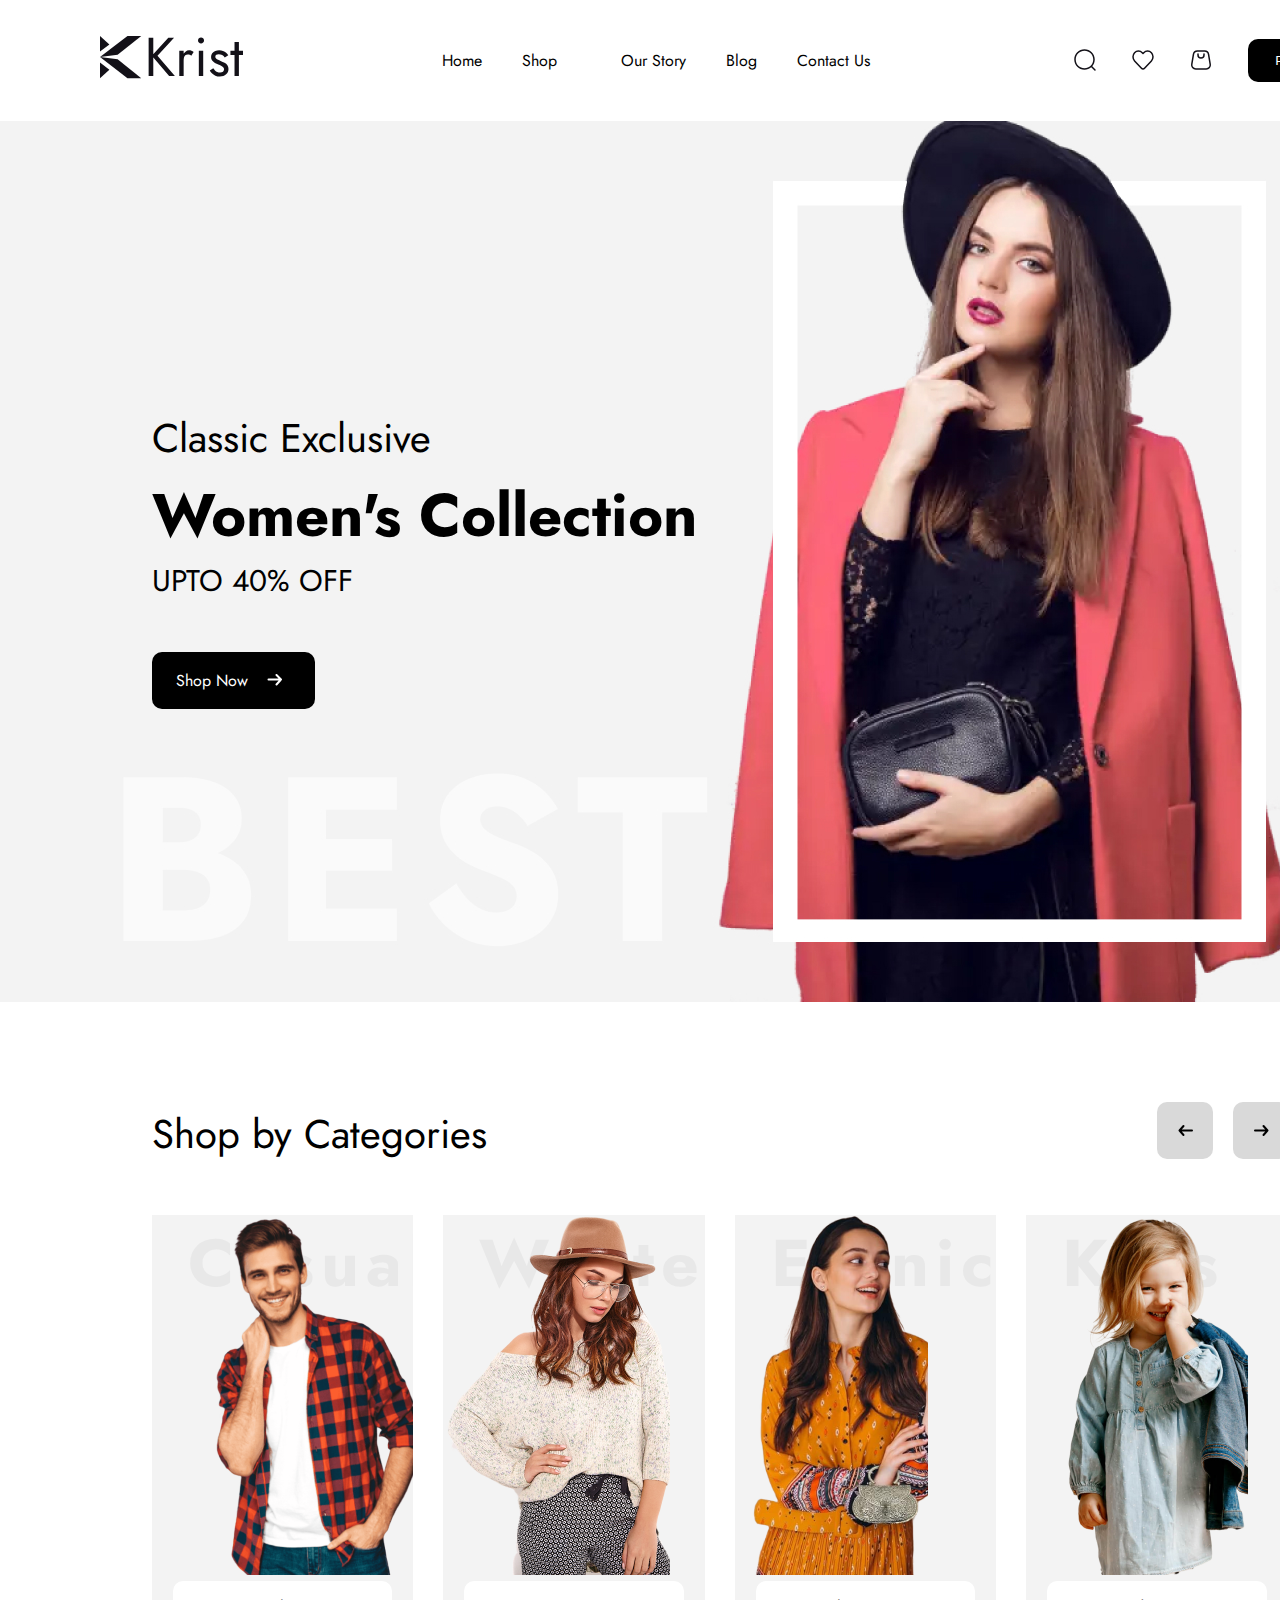
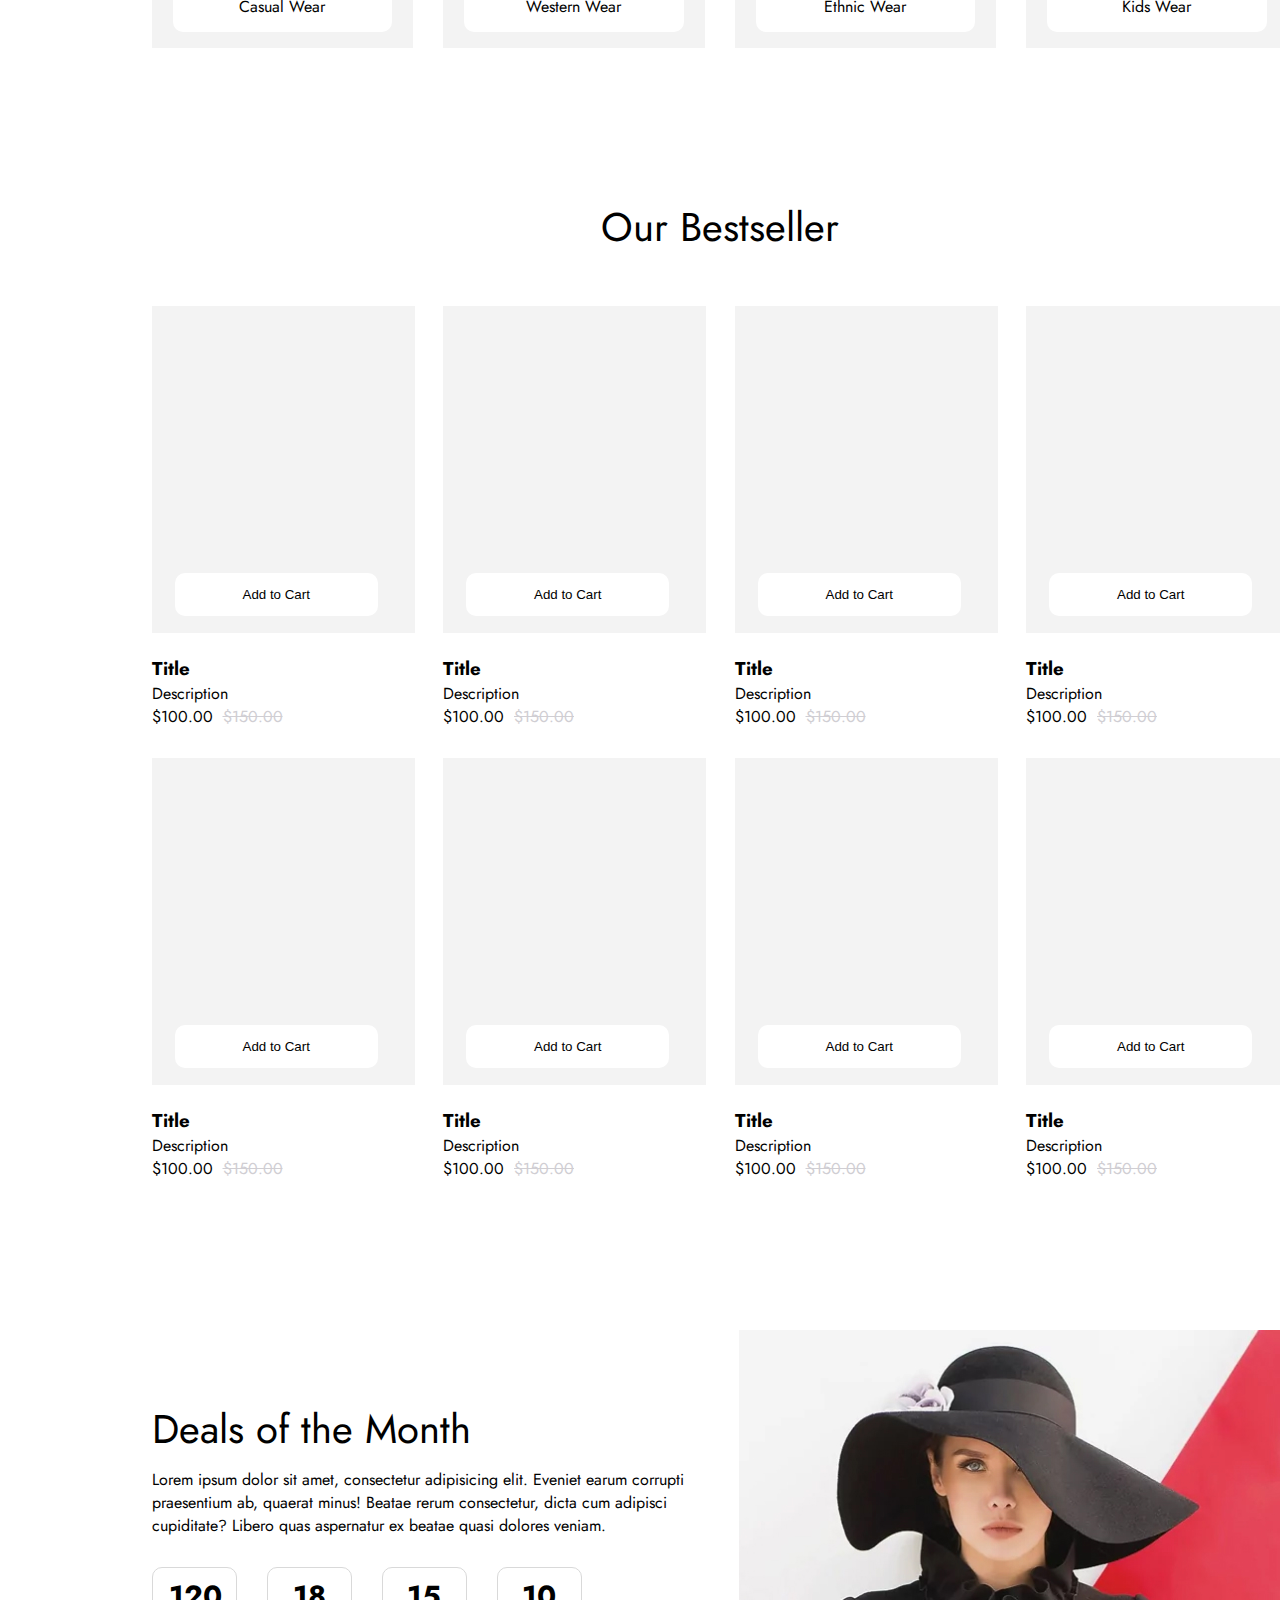
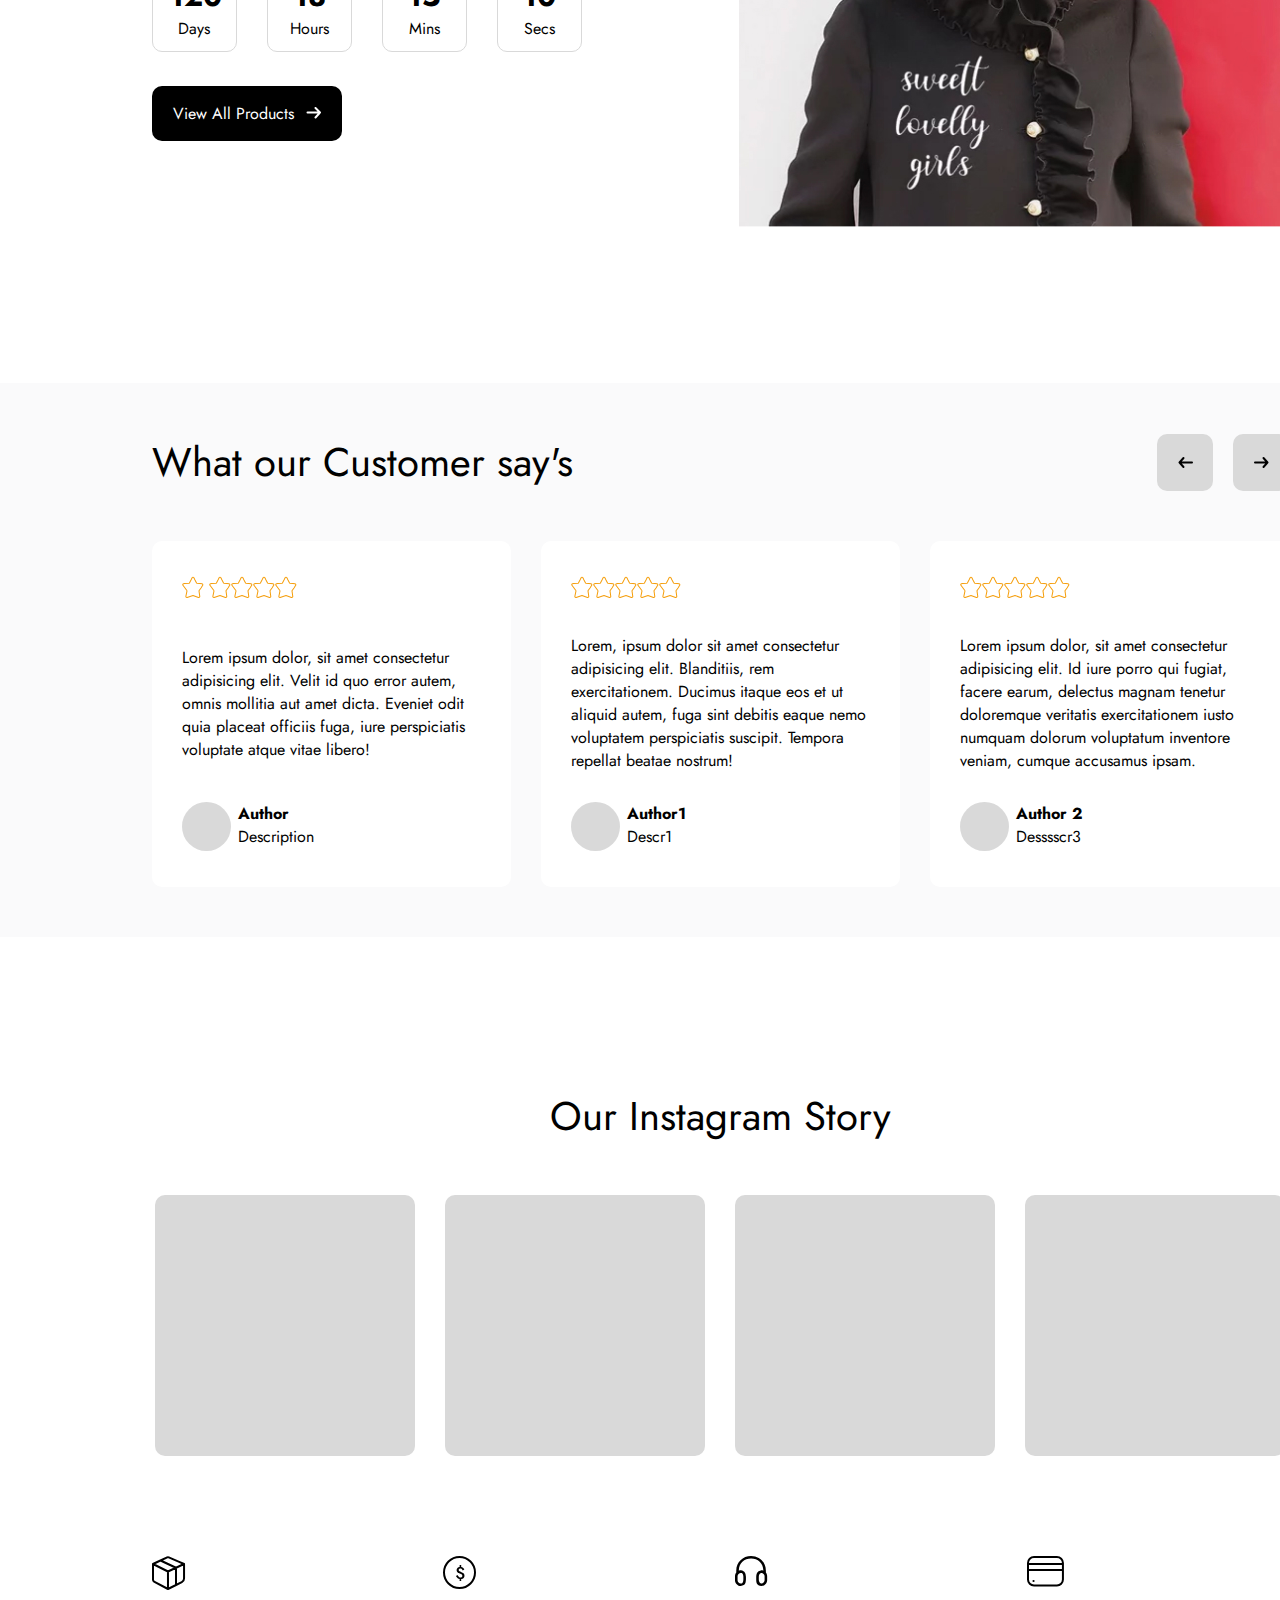
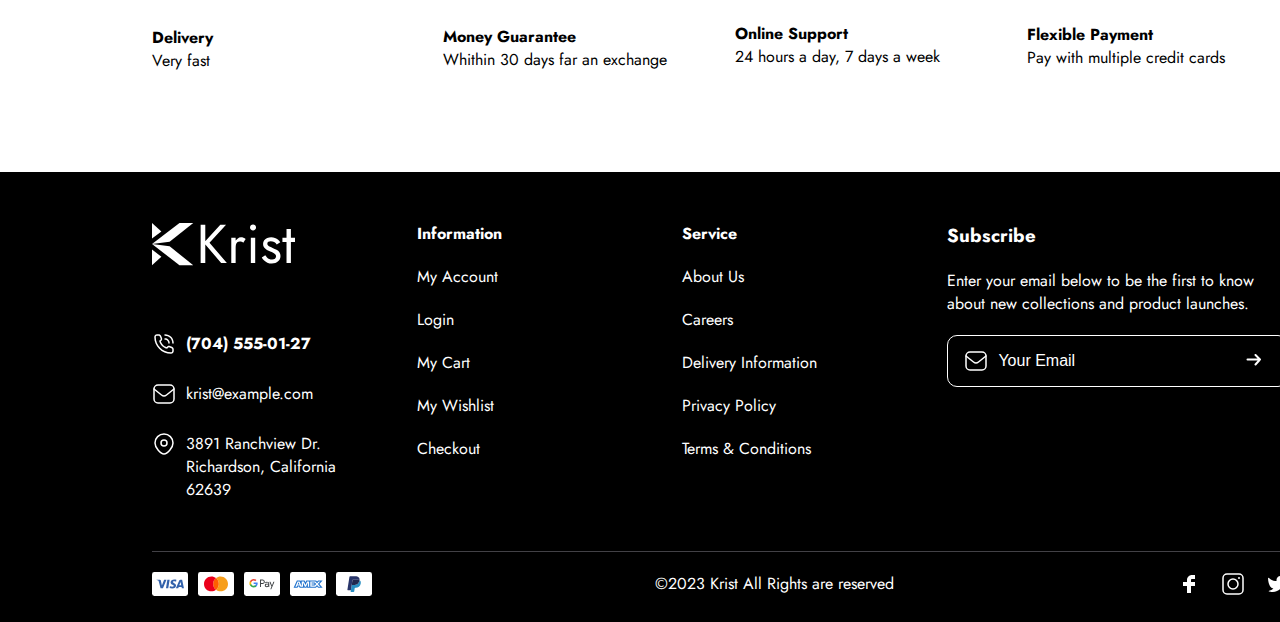
<file: index.html>
<!DOCTYPE html>
<html lang="en">

<head>
  <meta charset="UTF-8">
  <meta name="viewport" content="width=device-width, initial-scale=1.0">
  <link rel="stylesheet" href="./css/style.css">
  <link rel="preconnect" href="https://fonts.googleapis.com">
  <link rel="preconnect" href="https://fonts.gstatic.com" crossorigin>
  <link href="https://fonts.googleapis.com/css2?family=Jost:ital,wght@0,100..900;1,100..900&display=swap"
    rel="stylesheet">
  <title>Krist - интернет-магазин</title>
</head>

<body>

  <div class="container">
    <aside class="sidebar">
      <ul class="sidebar-ul">
        <li class="sidebar-li"><a href="./pages/card-form.html" title="Добавить товар" id="add">
            <svg xmlns="http://www.w3.org/2000/svg" width="40" height="40" viewBox="0 0 40 40" fill="none">
              <g clip-path="url(#clip0_114671_1814)">
                <path
                  d="M34.2989 0H5.70117C2.55758 0 0 2.55758 0 5.70117V34.2988C0 37.4425 2.55758 40 5.70117 40H34.2988C37.4425 40 40 37.4425 40 34.2989V5.70117C40 2.55758 37.4425 0 34.2989 0ZM37.9688 34.2989C37.9688 35.6606 35.6605 37.7734 34.2988 37.7734H5.70117C4.33945 37.7734 2.1875 35.6605 2.1875 34.2989V5.70117C2.1875 4.33945 4.33945 2.1875 5.70117 2.1875H34.2989C35.6606 2.1875 37.9688 4.33945 37.9688 5.70117V34.2989Z"
                  fill="black" />
                <path
                  d="M19.9609 10.2344C19.4216 10.2344 18.9844 10.9578 18.9844 11.8502V28.1916C18.9844 29.0841 19.4216 29.8074 19.9609 29.8074C20.5003 29.8074 20.9375 29.0841 20.9375 28.1916V11.8502C20.9375 10.9578 20.5003 10.2344 19.9609 10.2344Z"
                  fill="black" />
                <path
                  d="M28.1916 18.9844H11.8502C10.9578 18.9844 10.2344 19.4216 10.2344 19.9609C10.2344 20.5003 10.9578 20.9375 11.8502 20.9375H28.1916C29.0841 20.9375 29.8074 20.5003 29.8074 19.9609C29.8074 19.4216 29.0841 18.9844 28.1916 18.9844Z"
                  fill="black" />
              </g>
              <defs>
                <clipPath id="clip0_114671_1814">
                  <rect width="40" height="40" fill="white" />
                </clipPath>
              </defs>
            </svg></a>
        </li>
        <li class="sidebar-li"><a href="./pages/card-form.html" disabled title="Редактировать описание" id="edit">
            <svg xmlns="http://www.w3.org/2000/svg" width="41" height="41" viewBox="0 0 41 41" fill="none">
              <path
                d="M32.1057 5.28788C32.1057 5.28788 32.3154 5.07827 34.8602 7.62299C37.4057 10.1688 37.1961 10.3784 37.1961 10.3784L14.8256 32.749C14.8256 32.749 15.0355 32.5394 12.4897 29.9937C9.94385 27.4486 9.73438 27.6582 9.73438 27.6582L32.1057 5.28788Z"
                fill="black" />
              <path
                d="M8.89974 28.4964L6.41211 36.0751L13.9908 33.5871C13.9908 33.5871 14.2004 33.3775 11.6546 30.8326C9.10959 28.2868 8.89974 28.4964 8.89974 28.4964Z"
                fill="black" />
              <path
                d="M32.9473 4.44925L34.6242 2.77147C34.6242 2.77147 36.302 1.09368 38.8475 3.63944C41.3934 6.18455 39.715 7.86195 39.715 7.86195L38.0376 9.53978C38.0376 9.53978 38.2473 9.33018 35.7026 6.78435C33.157 4.23964 32.9473 4.44925 32.9473 4.44925Z"
                fill="black" />
              <path
                d="M38.423 12.8793C38.0899 13.2012 37.9017 13.6444 37.9017 14.1075V35.4982C37.9017 35.9224 37.9017 38.0463 35.3537 38.0463H6.1229C3.43059 38.0463 3.43059 35.4982 3.43059 35.4982V6.26743C3.43059 3.57512 6.1229 3.57512 6.1229 3.57512H29.921C30.9885 2.64105 30.3279 0.882812 28.9094 0.882812H6.1229C3.15386 0.882812 0.738281 3.2984 0.738281 6.26743V35.4982C0.738281 38.4674 3.15386 40.8828 6.1229 40.8828H35.3537C38.3228 40.8828 40.7383 38.4674 40.7383 35.4982V13.8618C40.7383 12.6561 39.2902 12.0415 38.423 12.8793Z"
                fill="black" />
            </svg></a>
        </li>
        <li class="sidebar-li"><a href="./index.html" disabled title="Удалить товар" id="delete"><svg
              xmlns="http://www.w3.org/2000/svg" width="38" height="40" viewBox="0 0 38 40" fill="none">
              <path
                d="M34.7145 5.04508H26.1751C25.6313 2.19652 22.7213 0 19.1497 0C15.5781 0 12.612 2.19652 12.1242 5.04508H3.70824C2.071 5.04508 0.742188 6.14566 0.742188 7.49132V9.98843C0.742188 11.237 1.82995 12.2358 3.28774 12.3838V36.7538C3.28774 38.5526 5.04269 40 7.22378 40H31.2606C33.4417 40 35.1966 38.5526 35.1966 36.7538V12.4301C36.6488 12.2312 37.7422 11.2324 37.7422 10.0347V7.53759C37.6805 6.14566 36.3461 5.04508 34.7145 5.04508ZM19.1497 1.84971C21.5102 1.84971 23.4502 3.20002 23.8707 5.04508H14.3669C14.8492 3.24624 16.7891 1.84971 19.1497 1.84971ZM32.8978 36.8093C32.8978 37.5584 32.1689 38.2058 31.2045 38.2058H7.16211C6.2538 38.2058 5.46883 37.6047 5.46883 36.8093V12.4855H32.8418V36.8093H32.8978ZM35.4378 9.98843C35.4378 10.3399 35.135 10.5896 34.7088 10.5896H3.70261C3.27647 10.5896 2.97368 10.3399 2.97368 9.98843V7.49132C2.97368 7.13987 3.27647 6.89014 3.70261 6.89014H34.6472C35.0733 6.89014 35.376 7.13987 35.376 7.49132V9.98843H35.4378ZM10.4926 33.4104V17.6324C10.4926 17.133 10.9747 16.7353 11.5803 16.7353C12.1859 16.7353 12.6681 17.1329 12.6681 17.6324V33.4104C12.6681 33.9098 12.1859 34.3076 11.5803 34.3076C10.9748 34.363 10.4926 33.9098 10.4926 33.4104ZM18.1797 33.4104V17.6324C18.1797 17.133 18.6619 16.7353 19.2675 16.7353C19.873 16.7353 20.3552 17.1329 20.3552 17.6324V33.4104C20.3552 33.9098 19.873 34.3076 19.2675 34.3076C18.6674 34.363 18.1797 33.9098 18.1797 33.4104ZM25.8723 33.4104V17.6324C25.8723 17.133 26.3545 16.7353 26.9601 16.7353C27.5657 16.7353 28.0478 17.1329 28.0478 17.6324V33.4104C28.0478 33.9098 27.5657 34.3076 26.9601 34.3076C26.4162 34.363 25.8723 33.9098 25.8723 33.4104Z"
                fill="black" />
            </svg></a></li>
      </ul>
    </aside>
    <header class="header">
      <div class="image-wrapper">
        <a href="#">
          <img src="./image/general/Logo.svg" alt="Krist" class="logo">
        </a>
      </div>
      <nav>
        <ul class="navigation">
          <li class="navigation-li"><a href="#" class="navigation-a">Home</a></li>
          <li class="navigation-li"><a href="./pages/catalog.html" class="navigation-a navigation-a-shop ">Shop
              <svg xmlns="http://www.w3.org/2000/svg" width="12" height="7" viewBox="0 0 12 7" fill="none">
                <path d="M1 1.5L6 5.5L11 1.5" stroke="#131118" stroke-width="1.5" stroke-linecap="round"
                  stroke-linejoin="round" />
              </svg>
            </a></li>
          <li class="navigation-li"><a href="#" class="navigation-a">Our Story</a></li>
          <li class="navigation-li"><a href="#" class="navigation-a">Blog</a></li>
          <li class="navigation-li"><a href="#" class="navigation-a">Contact Us</a></li>
        </ul>
      </nav>
      <div class="header-icon">
        <div class="header-icon-wrapper">
          <a href="#" class="search">
            <svg width="24" height="24" viewBox="0 0 24 24" fill="none" xmlns="http://www.w3.org/2000/svg">
              <path fill-rule="evenodd" clip-rule="evenodd"
                d="M2.75 11.5C2.75 16.3325 6.66751 20.25 11.5 20.25C16.3325 20.25 20.25 16.3325 20.25 11.5C20.25 6.66751 16.3325 2.75 11.5 2.75C6.66751 2.75 2.75 6.66751 2.75 11.5ZM11.5 21.75C5.83908 21.75 1.25 17.1609 1.25 11.5C1.25 5.83908 5.83908 1.25 11.5 1.25C17.1609 1.25 21.75 5.83908 21.75 11.5C21.75 14.0605 20.8111 16.4017 19.2589 18.1982L22.5303 21.4697C22.8232 21.7626 22.8232 22.2374 22.5303 22.5303C22.2374 22.8232 21.7626 22.8232 21.4697 22.5303L18.1982 19.2589C16.4017 20.8111 14.0605 21.75 11.5 21.75Z"
                fill="#131118" />
            </svg>
          </a>
          <a href="#" class="favorite">
            <svg class="img-favorite" title="Избранное" width="24" height="24" viewBox="0 0 24 24" fill="none"
              xmlns="http://www.w3.org/2000/svg">
              <path
                d="M12.765 4.70229L12 5.52422L11.235 4.70229C9.12233 2.43257 5.69709 2.43257 3.58447 4.70229C1.47184 6.972 1.47184 10.6519 3.58447 12.9217L10.4699 20.3191C11.315 21.227 12.685 21.227 13.5301 20.3191L20.4155 12.9217C22.5282 10.6519 22.5282 6.972 20.4155 4.70229C18.3029 2.43257 14.8777 2.43257 12.765 4.70229Z"
                stroke="#131118" stroke-width="1.5" stroke-linejoin="round" />
            </svg>
          </a>
          <a href="#" class="basket">
            <svg class="img-basket" title="Корзина" width="24" height="24" viewBox="0 0 24 24" fill="none"
              xmlns="http://www.w3.org/2000/svg">
              <path class="path" d="M9 6L9 7C9 8.65685 10.3431 10 12 10C13.6569 10 15 8.65685 15 7V6" stroke="#131118"
                stroke-width="1.5" stroke-linecap="round" stroke-linejoin="round" />
              <path
                d="M15.6113 3H8.38836C6.433 3 4.76424 4.41365 4.44278 6.3424L2.77612 16.3424C2.36976 18.7805 4.24994 21 6.72169 21H17.278C19.7498 21 21.6299 18.7805 21.2236 16.3424L19.5569 6.3424C19.2355 4.41365 17.5667 3 15.6113 3Z"
                stroke="#131118" stroke-width="1.5" stroke-linejoin="round" />
            </svg>
          </a>
        </div>
        <button class="enter-btn">Profile</button>
      </div>
    </header>
    <main class="main">

      <div class="first-page">
        <div class="first-page-image">
          <img src="./image/Main picture.jpg" alt="Main page picture" class="first-page-img">
        </div>
        <div class="first-page-offer">
          <h2 class="h2">Classic Exclusive</h2>
          <h1 class="h1">Women's Collection</h1>
          <h3 class="h3">UPTO 40% OFF</h3>
          <a href="#" class="first-page-offer-a">Shop Now
            <svg xmlns="http://www.w3.org/2000/svg" width="15" height="12" viewBox="0 0 15 12" fill="none">
              <path d="M1.5 5.5H14M14 5.5L9.5 1M14 5.5L9.5 10.5" stroke="white" stroke-width="2" stroke-linecap="round"
                stroke-linejoin="round" />
            </svg>
          </a>
        </div>
      </div>
      <section class="cat">
        <div class="cat-wrapper">
          <h2 class="cat-title">Shop by Categories</h2>
          <div class="slider">
            <div class="left">
              <svg xmlns="http://www.w3.org/2000/svg" width="56" height="57" viewBox="0 0 56 57" fill="none">
                <rect width="56" height="57" rx="10" fill="#D9D9D9" />
                <path d="M26.5 24L22.5 28.5M22.5 28.5L26.5 33M22.5 28.5H35" stroke="black" stroke-width="2"
                  stroke-linecap="round" stroke-linejoin="round" />
              </svg>
            </div>
            <div class="right">
              <svg xmlns="http://www.w3.org/2000/svg" width="56" height="57" viewBox="0 0 56 57" fill="none">
                <rect width="56" height="57" rx="10" fill="#d9d9d9" />
                <path d="M30.5 24L34.5 28.5M34.5 28.5L30.5 33M34.5 28.5H22" stroke="#000" stroke-width="2"
                  stroke-linecap="round" stroke-linejoin="round" />
              </svg>
            </div>
          </div>
        </div>
        <div class="cat-slider">
          <div class="slider-item">
            <p>Casual</p>
            <div class="bgr">
              <img src="./image/Category/cas.png" alt="Casual wear">
            </div>

            <a href="#">Casual Wear</a>
          </div>
          <div class="slider-item">
            <div class="bgr"><img src="./image/Category/West.png" alt="Western wear"></div>
            <p>Western</p>
            <a href="#">Western Wear</a>
          </div>
          <div class="slider-item">
            <div class="bgr"><img src="./image/Category/Eth.png" alt="Ethnick wear"></div>
            <p>Ethnic</p>
            <a href="#">Ethnic Wear</a>
          </div>
          <div class="slider-item">
            <div class="bgr"><img src="./image/Category/Kid.png" alt="Kids wear"></div>
            <p>Kids</p>
            <a href="#">Kids Wear</a>
          </div>
        </div>
      </section>
      <section class="seller">
        <h2 class="h2">Our Bestseller</h2>
        <div class="seller-wrapper">
          <div class="seller-item">
            <div class="seller-img-wrapper">
              <img src="./image/general/Bgc-card.svg" alt="Серый фон" class="seller-item-img">
              <button class="add-btn">Add to Cart</button>
            </div>

            <div class="seller-desc">
              <h3 class="h3-seller">Title</h3>
              <p class="seller-descr">Description</p>
              <span class="seller-price">$100.00</span><span class="seller-discount">$150.00</span>
            </div>
          </div>
          <div class="seller-item">
            <div class="seller-img-wrapper">
              <img src="./image/general/Bgc-card.svg" alt="Серый фон" class="seller-item-img">
              <button class="add-btn">Add to Cart</button>
            </div>
            <div class="seller-desc">
              <h3 class="h3-seller">Title</h3>
              <p class="seller-descr">Description</p>
              <span class="seller-price">$100.00</span><span class="seller-discount">$150.00</span>
            </div>
          </div>
          <div class="seller-item">
            <div class="seller-img-wrapper">
              <img src="./image/general/Bgc-card.svg" alt="Серый фон" class="seller-item-img">
              <button class="add-btn">Add to Cart</button>
            </div>
            <div class="seller-desc">
              <h3 class="h3-seller">Title</h3>
              <p class="seller-descr">Description</p>
              <span class="seller-price">$100.00</span><span class="seller-discount">$150.00</span>
            </div>
          </div>
          <div class="seller-item">
            <div class="seller-img-wrapper">
              <img src="./image/general/Bgc-card.svg" alt="Серый фон" class="seller-item-img">
              <button class="add-btn">Add to Cart</button>
            </div>
            <div class="seller-desc">
              <h3 class="h3-seller">Title</h3>
              <p class="seller-descr">Description</p>
              <span class="seller-price">$100.00</span><span class="seller-discount">$150.00</span>
            </div>
          </div>
          <div class="seller-item">
            <div class="seller-img-wrapper">
              <img src="./image/general/Bgc-card.svg" alt="Серый фон" class="seller-item-img">
              <button class="add-btn">Add to Cart</button>
            </div>
            <div class="seller-desc">
              <h3 class="h3-seller">Title</h3>
              <p class="seller-descr">Description</p>
              <span class="seller-price">$100.00</span><span class="seller-discount">$150.00</span>
            </div>
          </div>
          <div class="seller-item">
            <div class="seller-img-wrapper">
              <img src="./image/general/Bgc-card.svg" alt="Серый фон" class="seller-item-img">
              <button class="add-btn">Add to Cart</button>
            </div>
            <div class="seller-desc">
              <h3 class="h3-seller">Title</h3>
              <p class="seller-descr">Description</p>
              <span class="seller-price">$100.00</span><span class="seller-discount">$150.00</span>
            </div>
          </div>
          <div class="seller-item">
            <div class="seller-img-wrapper">
              <img src="./image/general/Bgc-card.svg" alt="Серый фон" class="seller-item-img">
              <button class="add-btn">Add to Cart</button>
            </div>
            <div class="seller-desc">
              <h3 class="h3-seller">Title</h3>
              <p class="seller-descr">Description</p>
              <span class="seller-price">$100.00</span><span class="seller-discount">$150.00</span>
            </div>
          </div>
          <div class="seller-item">
            <div class="seller-img-wrapper">
              <img src="./image/general/Bgc-card.svg" alt="Серый фон" class="seller-item-img">
              <button class="add-btn">Add to Cart</button>
            </div>
            <div class="seller-desc">
              <h3 class="h3-seller">Title</h3>
              <p class="seller-descr">Description</p>
              <span class="seller-price">$100.00</span><span class="seller-discount">$150.00</span>
            </div>
          </div>
        </div>
      </section>
      <section class="promo">
        <div class="promo-wrapper">
          <h2 class="h2">Deals of the Month</h2>
          <p>Lorem ipsum dolor sit amet, consectetur adipisicing elit. Eveniet earum corrupti praesentium ab, quaerat
            minus! Beatae rerum consectetur, dicta cum adipisci cupiditate? Libero quas aspernatur ex beatae quasi
            dolores
            veniam.</p>
          <div class="data">
            <div class="data-item">
              <h2>120</h2>
              <p>Days</p>
            </div>
            <div class="data-item">
              <h2>18</h2>
              <p>Hours</p>
            </div>
            <div class="data-item">
              <h2>15</h2>
              <p>Mins</p>
            </div>
            <div class="data-item">
              <h2>10</h2>
              <p>Secs</p>
            </div>
          </div>
          <a href="" class="promo-a">View All Products
            <svg xmlns="http://www.w3.org/2000/svg" width="15" height="12" viewBox="0 0 15 12" fill="none">
              <path d="M1.5 5.5H14M14 5.5L9.5 1M14 5.5L9.5 10.5" stroke="#fff" stroke-width="2" stroke-linecap="round"
                stroke-linejoin="round" />
            </svg>
          </a>
        </div>
        <div class="promo-img-wrapper">
          <img src="./image/general/Deal.jpg" alt="Предложение месяца" class="promo-img">
        </div>
      </section>
      <section class="review">
        <div class="rev-wrapper-title">
          <h2 class="h2">What our Customer say's</h2>
          <div class="slider">
            <svg xmlns="http://www.w3.org/2000/svg" width="56" height="57" viewBox="0 0 56 57" fill="none">
              <rect width="56" height="57" rx="10" fill="#D9D9D9" />
              <path d="M26.5 24L22.5 28.5M22.5 28.5L26.5 33M22.5 28.5H35" stroke="black" stroke-width="2"
                stroke-linecap="round" stroke-linejoin="round" />
            </svg>
            <svg xmlns="http://www.w3.org/2000/svg" width="56" height="57" viewBox="0 0 56 57" fill="none">
              <rect width="56" height="57" rx="10" fill="#d9d9d9" />
              <path d="M30.5 24L34.5 28.5M34.5 28.5L30.5 33M34.5 28.5H22" stroke="#000" stroke-width="2"
                stroke-linecap="round" stroke-linejoin="round" />
            </svg>
          </div>
        </div>
        <div class="rev-container">
          <div class="rev-wrapper">
            <div class="stars">
              <img src="./image/general/Star-review.svg" alt="Звезда">
              <img src="./image/general/Star-review.svg" alt="Звезда"><img src="./image/general/Star-review.svg"
                alt="Звезда"><img src="./image/general/Star-review.svg" alt="Звезда"><img
                src="./image/general/Star-review.svg" alt="Звезда">
            </div>
            <p class="rev-p">Lorem ipsum dolor, sit amet consectetur adipisicing elit. Velit id quo error autem, omnis
              mollitia aut amet dicta. Eveniet odit quia placeat officiis fuga, iure perspiciatis voluptate atque vitae
              libero!</p>
            <div class="author">
              <div class="customer-wrapper">
                <img src="./image/general/author.svg" alt="Автор" class="customer-img">
              </div>
              <div class="customer-p">
                <p class="cust-p">Author</p>
                <p class="cust-author">Description</p>
              </div>
            </div>
          </div>
          <div class="rev-wrapper">
            <div class="stars">
              <img src="./image/general/Star-review.svg" alt="Звезда"><img src="./image/general/Star-review.svg"
                alt="Звезда"><img src="./image/general/Star-review.svg" alt="Звезда"><img
                src="./image/general/Star-review.svg" alt="Звезда"><img src="./image/general/Star-review.svg"
                alt="Звезда">
            </div>
            <p class="rev-p">Lorem, ipsum dolor sit amet consectetur adipisicing elit. Blanditiis, rem exercitationem.
              Ducimus itaque eos et ut aliquid autem, fuga sint debitis eaque nemo voluptatem perspiciatis suscipit.
              Tempora
              repellat beatae nostrum!</p>
            <div class="author">
              <div class="customer-wrapper">
                <img src="./image/general/author.svg" alt="Автор" class="customer-img">
              </div>
              <div class="customer-p">
                <p class="cust-p">Author1</p>
                <p class="cust-author">Descr1</p>
              </div>
            </div>
          </div>
          <div class="rev-wrapper">
            <div class="stars">
              <img src="./image/general/Star-review.svg" alt="Звезда"><img src="./image/general/Star-review.svg"
                alt="Звезда"><img src="./image/general/Star-review.svg" alt="Звезда"><img
                src="./image/general/Star-review.svg" alt="Звезда"><img src="./image/general/Star-review.svg"
                alt="Звезда">
            </div>
            <p class="rev-p">Lorem ipsum dolor, sit amet consectetur adipisicing elit. Id iure porro qui fugiat, facere
              earum, delectus magnam tenetur doloremque veritatis exercitationem iusto numquam dolorum voluptatum
              inventore
              veniam, cumque accusamus ipsam.</p>
            <div class="author">
              <div class="customer-wrapper">
                <img src="./image/general/author.svg" alt="Автор" class="customer-img">
              </div>
              <div class="customer-p">
                <p class="cust-p">Author 2</p>
                <p class="cust-author">Desssscr3</p>
              </div>
            </div>
          </div>
        </div>
      </section>
      <section class="insta">
        <h2 class="h2">Our Instagram Story</h2>
        <div class="insta-container">
          <div class="insta-photo"><svg width="40" height="40" viewBox="0 0 40 40" fill="none"
              xmlns="http://www.w3.org/2000/svg">
              <circle cx="20" cy="20" r="20" fill="white" />
              <path
                d="M24.5 12.5H15.5C13.2909 12.5 11.5 14.2909 11.5 16.5V24.5C11.5 26.7091 13.2909 28.5 15.5 28.5H24.5C26.7091 28.5 28.5 26.7091 28.5 24.5V16.5C28.5 14.2909 26.7091 12.5 24.5 12.5Z"
                stroke="black" stroke-linecap="round" stroke-linejoin="round" />
              <circle cx="20.5" cy="20.5" r="4" stroke="black" />
              <circle cx="25.5" cy="15.5" r="0.5" fill="black" />
            </svg></div>
          <div class="insta-photo"></div>
          <div class="insta-photo"></div>
          <div class="insta-photo"></div>
        </div>
      </section>
      <section class="bullit">
        <div class="bullit-item">
          <div class="bullit-wrapper">
            <img src="./image/bullet/delivery.svg" alt="delivery" class="bullit-img">
            <h4 class="bullit-title">Delivery</h4>
            <p class="bullit-p">Very fast</p>
          </div>
        </div>
        <div class="bullit-item">
          <div class="bullit-wrapper">
            <img src="./image/bullet/pay.svg" alt="Pay" class="bullit-img">
            <h4 class="bullit-title">Money Guarantee</h4>
            <p class="bullit-p">Whithin 30 days far an exchange</p>
          </div>
        </div>
        <div class="bullit-item">
          <div class="bullit-wrapper">
            <img src="./image/bullet/support.svg" alt="support" class="bullit-img">
            <h4 class="bullit-title">Online Support</h4>
            <p class="bullit-p">24 hours a day, 7 days a week</p>
          </div>
        </div>
        <div class="bullit-item">
          <div class="bullit-wrapper">
            <img src="./image/bullet/type.svg" alt="Payment" class="bullit-img">
            <h4 class="bullit-title">Flexible Payment</h4>
            <p class="bullit-p">Pay with multiple credit cards</p>
          </div>
        </div>
      </section>
    </main>
    <footer class="footer">
      <div class="info">
        <div class="info-wrapper">
          <div class="logo">
            <img src="./image/general/Logo-white.svg" alt="" class="logo">
          </div>
          <ul class="contact">
            <li class="contact-li">
              <div class="contact-img">
                <img src="./image/contact/calling.svg" alt="Phone">
              </div>
              <address>
                <a href="tel:+7045550127" class="contact-a">(704) 555-01-27</a>
              </address>
            </li>
            <li class="contact-li">
              <div class="contact-img">
                <img src="./image/contact/gmail.svg" alt="mail">
              </div>
              <address><a href="mailto:krist@example.com" class="contacta">krist@example.com</a></address>
            </li>
            <li class="contact-li">
              <div class="contact-img">
                <img src="./image/contact/location.svg" alt="location">
              </div>
              <address><a href="#" class="contact-a">3891 Ranchview Dr. Richardson,
                  California 62639</a></address>
            </li>
          </ul>
        </div>
        <div class="info-wrapper">
          <ul class="information">
            <li class="information-li">Information</li>
            <li class="information-li">My Account</li>
            <li class="information-li">Login</li>
            <li class="information-li">My Cart</li>
            <li class="information-li">My Wishlist</li>
            <li class="information-li">Checkout</li>
          </ul>
        </div>
        <div class="info-wrapper">
          <ul class="service">
            <li class="service-li">Service</li>
            <li class="service-li">About Us</li>
            <li class="service-li">Careers</li>
            <li class="service-li">Delivery Information</li>
            <li class="service-li">Privacy Policy</li>
            <li class="service-li">Terms & Conditions</li>
          </ul>
        </div>
        <div class="info-wrapper">
          <h3 class="h3">Subscribe</h3>
          <p class="subscribe">Enter your email below to be the first to know
            about new collections and product launches.</p>
          <div class="mail">

            <label class="subs-wrapper">
              <img src="./image/contact/gmail.svg" alt="Mail" class="subs-img">
              <input type="text" class="subscribe-input" placeholder="Your Email"></label>
            <button class="submit" title="Send"><img src="./image/general/arr-right.svg" alt="send letter"></button>
          </div>
        </div>
      </div>
      <div class="underline">
        <div class="cards">
          <div class="card">
            <img src="./image/payment-method/Visa.svg" alt="Visa" class="card-img">
          </div>
          <div class="card">
            <img src="./image/payment-method/Mastercard.svg" alt="Mastercard" class="card-img">
          </div>
          <div class="card">
            <img src="./image/payment-method/GooglePay.svg" alt="GooglePay" class="card-img">
          </div>
          <div class="card">
            <img src="./image/payment-method/Amex.svg" alt="Amex" class="card-img">
          </div>
          <div class="card">
            <img src="./image/payment-method/PayPal.svg" alt="PayPal" class="card-img">
          </div>
        </div>
        <p class="underline-p">©2023 Krist All Rights are reserved️ </p>
        <div class="sprite">
          <div class="sprite-wrapper"><a href="#" title="Перейти на страницу facebook">
              <img src="./image/sprite/facebook.svg" alt="Facebook" class="img-sprite">
            </a>
          </div>
          <div class="sprite-wrapper">
            <a href="#" title="Перейти на страницу instagram"><img src="./image/sprite/instagram.svg" alt="Instagram"
                class="img-sprite"></a>

          </div>
          <div class="sprite-wrapper"><a href="#" title="Перейти на страницу X"> <img src="./image/sprite/twitter.svg"
                alt="X" class="img-sprite"></a>

          </div>
        </div>
      </div>
    </footer>
  </div>

  <script src="./index.js" type="module"></script>
</body>

</html>
</file>
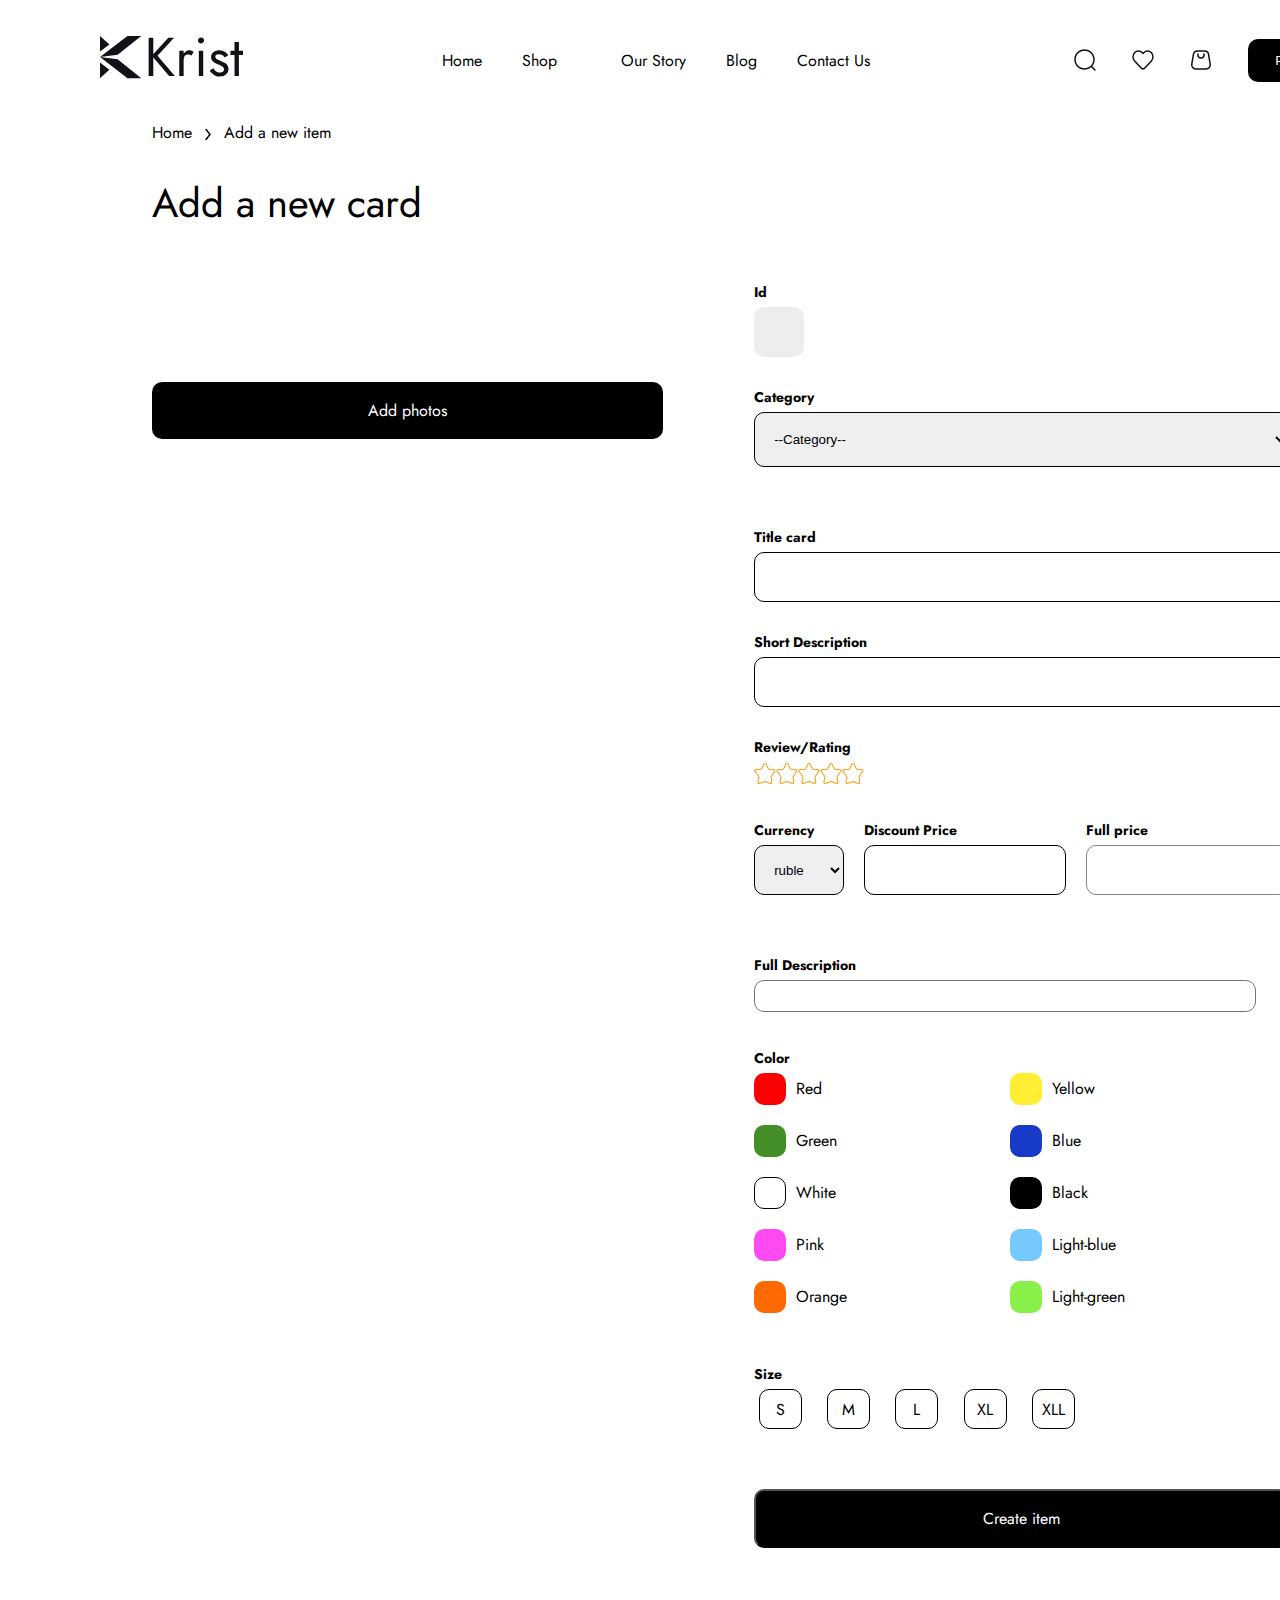
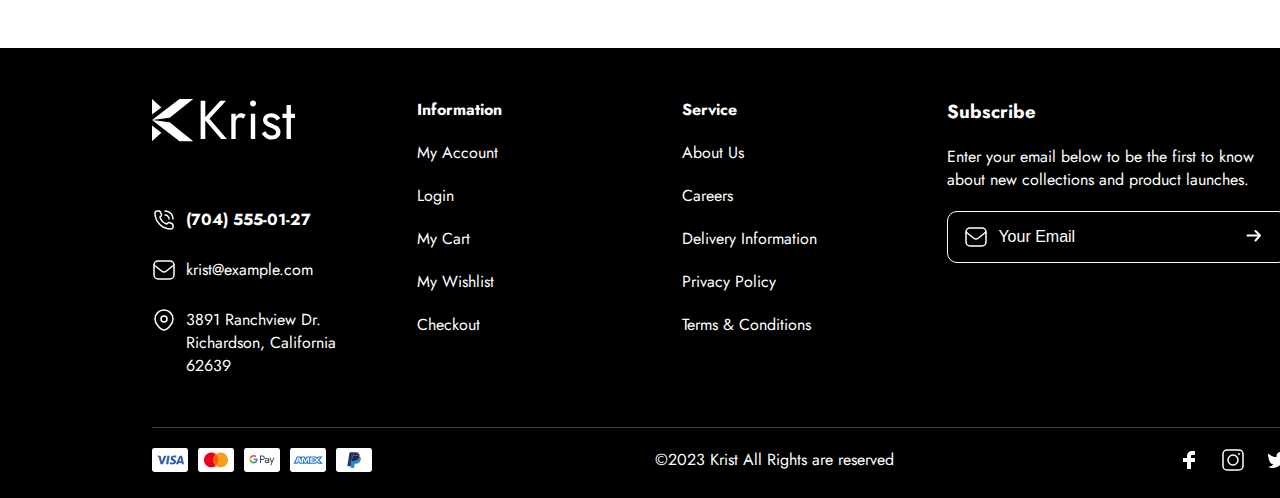
<file: pages/card-form.html>
<!DOCTYPE html>
<html lang="en">

<head>
  <meta charset="UTF-8">
  <meta name="viewport" content="width=device-width, initial-scale=1.0">
  <link rel="stylesheet" href="../css/style.css">
  <link rel="preconnect" href="https://fonts.googleapis.com">
  <link rel="preconnect" href="https://fonts.gstatic.com" crossorigin>
  <link href="https://fonts.googleapis.com/css2?family=Jost:ital,wght@0,100..900;1,100..900&display=swap"
    rel="stylesheet">
  <title>Добавить товар</title>
</head>

<body>

  <div class="container">
    <aside class="sidebar">
      <ul class="sidebar-ul">
        <li class="sidebar-li"><a href="./card-form.html" title="Добавить товар" id="add">
            <svg xmlns="http://www.w3.org/2000/svg" width="40" height="40" viewBox="0 0 40 40" fill="none">
              <g clip-path="url(#clip0_114671_1814)">
                <path
                  d="M34.2989 0H5.70117C2.55758 0 0 2.55758 0 5.70117V34.2988C0 37.4425 2.55758 40 5.70117 40H34.2988C37.4425 40 40 37.4425 40 34.2989V5.70117C40 2.55758 37.4425 0 34.2989 0ZM37.9688 34.2989C37.9688 35.6606 35.6605 37.7734 34.2988 37.7734H5.70117C4.33945 37.7734 2.1875 35.6605 2.1875 34.2989V5.70117C2.1875 4.33945 4.33945 2.1875 5.70117 2.1875H34.2989C35.6606 2.1875 37.9688 4.33945 37.9688 5.70117V34.2989Z"
                  fill="black" />
                <path
                  d="M19.9609 10.2344C19.4216 10.2344 18.9844 10.9578 18.9844 11.8502V28.1916C18.9844 29.0841 19.4216 29.8074 19.9609 29.8074C20.5003 29.8074 20.9375 29.0841 20.9375 28.1916V11.8502C20.9375 10.9578 20.5003 10.2344 19.9609 10.2344Z"
                  fill="black" />
                <path
                  d="M28.1916 18.9844H11.8502C10.9578 18.9844 10.2344 19.4216 10.2344 19.9609C10.2344 20.5003 10.9578 20.9375 11.8502 20.9375H28.1916C29.0841 20.9375 29.8074 20.5003 29.8074 19.9609C29.8074 19.4216 29.0841 18.9844 28.1916 18.9844Z"
                  fill="black" />
              </g>
              <defs>
                <clipPath id="clip0_114671_1814">
                  <rect width="40" height="40" fill="white" />
                </clipPath>
              </defs>
            </svg></a>
        </li>
        <li class="sidebar-li"><a href="./card-form.html" disabled title="Редактировать описание" id="edit">
            <svg xmlns="http://www.w3.org/2000/svg" width="41" height="41" viewBox="0 0 41 41" fill="none">
              <path
                d="M32.1057 5.28788C32.1057 5.28788 32.3154 5.07827 34.8602 7.62299C37.4057 10.1688 37.1961 10.3784 37.1961 10.3784L14.8256 32.749C14.8256 32.749 15.0355 32.5394 12.4897 29.9937C9.94385 27.4486 9.73438 27.6582 9.73438 27.6582L32.1057 5.28788Z"
                fill="black" />
              <path
                d="M8.89974 28.4964L6.41211 36.0751L13.9908 33.5871C13.9908 33.5871 14.2004 33.3775 11.6546 30.8326C9.10959 28.2868 8.89974 28.4964 8.89974 28.4964Z"
                fill="black" />
              <path
                d="M32.9473 4.44925L34.6242 2.77147C34.6242 2.77147 36.302 1.09368 38.8475 3.63944C41.3934 6.18455 39.715 7.86195 39.715 7.86195L38.0376 9.53978C38.0376 9.53978 38.2473 9.33018 35.7026 6.78435C33.157 4.23964 32.9473 4.44925 32.9473 4.44925Z"
                fill="black" />
              <path
                d="M38.423 12.8793C38.0899 13.2012 37.9017 13.6444 37.9017 14.1075V35.4982C37.9017 35.9224 37.9017 38.0463 35.3537 38.0463H6.1229C3.43059 38.0463 3.43059 35.4982 3.43059 35.4982V6.26743C3.43059 3.57512 6.1229 3.57512 6.1229 3.57512H29.921C30.9885 2.64105 30.3279 0.882812 28.9094 0.882812H6.1229C3.15386 0.882812 0.738281 3.2984 0.738281 6.26743V35.4982C0.738281 38.4674 3.15386 40.8828 6.1229 40.8828H35.3537C38.3228 40.8828 40.7383 38.4674 40.7383 35.4982V13.8618C40.7383 12.6561 39.2902 12.0415 38.423 12.8793Z"
                fill="black" />
            </svg></a>
        </li>
        <li class="sidebar-li"><a href="../index.html" disabled title="Удалить товар" id="delete"><svg
              xmlns="http://www.w3.org/2000/svg" width="38" height="40" viewBox="0 0 38 40" fill="none">
              <path
                d="M34.7145 5.04508H26.1751C25.6313 2.19652 22.7213 0 19.1497 0C15.5781 0 12.612 2.19652 12.1242 5.04508H3.70824C2.071 5.04508 0.742188 6.14566 0.742188 7.49132V9.98843C0.742188 11.237 1.82995 12.2358 3.28774 12.3838V36.7538C3.28774 38.5526 5.04269 40 7.22378 40H31.2606C33.4417 40 35.1966 38.5526 35.1966 36.7538V12.4301C36.6488 12.2312 37.7422 11.2324 37.7422 10.0347V7.53759C37.6805 6.14566 36.3461 5.04508 34.7145 5.04508ZM19.1497 1.84971C21.5102 1.84971 23.4502 3.20002 23.8707 5.04508H14.3669C14.8492 3.24624 16.7891 1.84971 19.1497 1.84971ZM32.8978 36.8093C32.8978 37.5584 32.1689 38.2058 31.2045 38.2058H7.16211C6.2538 38.2058 5.46883 37.6047 5.46883 36.8093V12.4855H32.8418V36.8093H32.8978ZM35.4378 9.98843C35.4378 10.3399 35.135 10.5896 34.7088 10.5896H3.70261C3.27647 10.5896 2.97368 10.3399 2.97368 9.98843V7.49132C2.97368 7.13987 3.27647 6.89014 3.70261 6.89014H34.6472C35.0733 6.89014 35.376 7.13987 35.376 7.49132V9.98843H35.4378ZM10.4926 33.4104V17.6324C10.4926 17.133 10.9747 16.7353 11.5803 16.7353C12.1859 16.7353 12.6681 17.1329 12.6681 17.6324V33.4104C12.6681 33.9098 12.1859 34.3076 11.5803 34.3076C10.9748 34.363 10.4926 33.9098 10.4926 33.4104ZM18.1797 33.4104V17.6324C18.1797 17.133 18.6619 16.7353 19.2675 16.7353C19.873 16.7353 20.3552 17.1329 20.3552 17.6324V33.4104C20.3552 33.9098 19.873 34.3076 19.2675 34.3076C18.6674 34.363 18.1797 33.9098 18.1797 33.4104ZM25.8723 33.4104V17.6324C25.8723 17.133 26.3545 16.7353 26.9601 16.7353C27.5657 16.7353 28.0478 17.1329 28.0478 17.6324V33.4104C28.0478 33.9098 27.5657 34.3076 26.9601 34.3076C26.4162 34.363 25.8723 33.9098 25.8723 33.4104Z"
                fill="black" />
            </svg></a></li>
      </ul>
    </aside>
    <header class="header">
      <div class="image-wrapper">
        <a href="../index.html">
          <img src="../image/general/Logo.svg" alt="Krist" class="logo">
        </a>
      </div>
      <nav>
        <ul class="navigation">
          <li class="navigation-li"><a href="../index.html" class="navigation-a">Home</a></li>
          <li class="navigation-li"><a href="./catalog.html" class="navigation-a navigation-a-shop ">Shop
              <svg xmlns="http://www.w3.org/2000/svg" width="12" height="7" viewBox="0 0 12 7" fill="none">
                <path d="M1 1.5L6 5.5L11 1.5" stroke="#131118" stroke-width="1.5" stroke-linecap="round"
                  stroke-linejoin="round" />
              </svg>
            </a></li>
          <li class="navigation-li"><a href="#" class="navigation-a">Our Story</a></li>
          <li class="navigation-li"><a href="#" class="navigation-a">Blog</a></li>
          <li class="navigation-li"><a href="#" class="navigation-a">Contact Us</a></li>
        </ul>
      </nav>
      <div class="header-icon">
        <div class="header-icon-wrapper">
          <a href="#" class="search">
            <svg width="24" height="24" viewBox="0 0 24 24" fill="none" xmlns="http://www.w3.org/2000/svg">
              <path fill-rule="evenodd" clip-rule="evenodd"
                d="M2.75 11.5C2.75 16.3325 6.66751 20.25 11.5 20.25C16.3325 20.25 20.25 16.3325 20.25 11.5C20.25 6.66751 16.3325 2.75 11.5 2.75C6.66751 2.75 2.75 6.66751 2.75 11.5ZM11.5 21.75C5.83908 21.75 1.25 17.1609 1.25 11.5C1.25 5.83908 5.83908 1.25 11.5 1.25C17.1609 1.25 21.75 5.83908 21.75 11.5C21.75 14.0605 20.8111 16.4017 19.2589 18.1982L22.5303 21.4697C22.8232 21.7626 22.8232 22.2374 22.5303 22.5303C22.2374 22.8232 21.7626 22.8232 21.4697 22.5303L18.1982 19.2589C16.4017 20.8111 14.0605 21.75 11.5 21.75Z"
                fill="#131118" />
            </svg>
          </a>
          <a href="#" class="favorite">
            <svg class="img-favorite" title="Избранное" width="24" height="24" viewBox="0 0 24 24" fill="none"
              xmlns="http://www.w3.org/2000/svg">
              <path
                d="M12.765 4.70229L12 5.52422L11.235 4.70229C9.12233 2.43257 5.69709 2.43257 3.58447 4.70229C1.47184 6.972 1.47184 10.6519 3.58447 12.9217L10.4699 20.3191C11.315 21.227 12.685 21.227 13.5301 20.3191L20.4155 12.9217C22.5282 10.6519 22.5282 6.972 20.4155 4.70229C18.3029 2.43257 14.8777 2.43257 12.765 4.70229Z"
                stroke="#131118" stroke-width="1.5" stroke-linejoin="round" />
            </svg>
          </a>
          <a href="#" class="basket">
            <svg class="img-basket" title="Корзина" width="24" height="24" viewBox="0 0 24 24" fill="none"
              xmlns="http://www.w3.org/2000/svg">
              <path class="path" d="M9 6L9 7C9 8.65685 10.3431 10 12 10C13.6569 10 15 8.65685 15 7V6" stroke="#131118"
                stroke-width="1.5" stroke-linecap="round" stroke-linejoin="round" />
              <path
                d="M15.6113 3H8.38836C6.433 3 4.76424 4.41365 4.44278 6.3424L2.77612 16.3424C2.36976 18.7805 4.24994 21 6.72169 21H17.278C19.7498 21 21.6299 18.7805 21.2236 16.3424L19.5569 6.3424C19.2355 4.41365 17.5667 3 15.6113 3Z"
                stroke="#131118" stroke-width="1.5" stroke-linejoin="round" />
            </svg>
          </a>
        </div>
        <button class="enter-btn">Profile</button>
      </div>
    </header>
    <main class="main main-wrapper new-product">
      <ul class="breadcrumbs">
        <li><a href="../index.html">Home <svg xmlns="http://www.w3.org/2000/svg" width="12" height="7"
              viewBox="0 0 12 7" fill="none">
              <path d="M1 1.5L6 5.5L11 1.5" stroke="#000" stroke-width="1.5" stroke-linecap="round"
                stroke-linejoin="round"></path>
            </svg></a></li>
        <li><a href="#" class="edit-card">Add a new item </a></li>
      </ul>
      <h2 class="h2 h2-card-add">Add a new card</h2>
      <div class="main-container ">
        <div class="add-photo">
          <div class="upload">
          </div>
          <label for="addPhotos" class="label">Add photos
            <input type="file" class="add" id="addPhotos" name="addPhotos" multiple>
          </label>
        </div>
        <form class="desc">
          <ul class="description">
            <li class="desc-li id-container">
              <p class="description-title">Id</p>
              <p id="id-p"></p>
            </li>
            <li class="desc-li">
              <p class="description-title">Category</p>
              <select name="category" id="category">
                <option value="null">--Category--</option>
              </select>
            </li>
            <li class="desc-li">
              <p class="description-title">Title card</p>
              <input type="text" id="title-card">
            </li>
            <li class="desc-li">
              <p class="description-title">Short Description</p>
              <input type="text" id="short-desc">
            </li>
            <li class="desc-li">
              <p class="description-title">Review/Rating</p>
              <div class="rating-wrap"><img src="../image/general/Star-review.svg" alt=""><img
                  src="../image/general/Star-review.svg" alt=""><img src="../image/general/Star-review.svg" alt=""><img
                  src="../image/general/Star-review.svg" alt=""><img src="../image/general/Star-review.svg" alt="">
              </div>
            </li>
            <li class="desc-li price-li">
              <div class="curr-wrap">
                <label for="currency" class="description-title">Currency</label>
                <select name="" id="currency">
                  <option value="ruble">ruble</option>
                  <option value="dollar">dollar</option>
                  <option value="euro">euro</option>
                </select>
              </div>
              <div class="discount">
                <p class="description-title">Discount Price</p>
                <input type="text" id="discount">
              </div>
              <div class="full-price">
                <p class="description-title">Full price</p>
                <input type="text" id="full-price">
              </div>
            </li>
            <li class="desc-li">
              <p class="description-title">Full Description</p>
              <textarea name="" id="description"></textarea>
            </li>
            <li class="desc-li">
              <p class="description-title">Color</p>
              <div class="checkbox-wrap">
                <div>
                  <input type="checkbox" id="red-i" accept=".jpg, .jpeg">
                  <label for="red-i" id="red">
                    Red
                  </label>
                </div>
                <div>
                  <input type="checkbox" id="green-i">
                  <label for="green-i" id="green">
                    Green
                  </label>
                </div>
                <div>
                  <input type="checkbox" id="white-i">
                  <label for="white-i" id="white">
                    White
                  </label>
                </div>
                <div>
                  <input type="checkbox" id="pink-i">
                  <label for="pink-i" id="pink">
                    Pink
                  </label>
                </div>
                <div>
                  <input type="checkbox" id="orange-i">
                  <label for="orange-i" id="orange">
                    Orange
                  </label>
                </div>
                <div>
                  <input type="checkbox" id="yellow-i">
                  <label for="yellow-i" id="yellow">
                    Yellow
                  </label>
                </div>
                <div>
                  <input type="checkbox" id="blue-i">
                  <label for="blue-i" id="blue">
                    Blue
                  </label>
                </div>
                <div>
                  <input type="checkbox" id="black-i">
                  <label for="black-i" id="black">
                    Black
                  </label>
                </div>
                <div>
                  <input type="checkbox" id="light-blue-i">
                  <label for="light-blue-i" id="light-blue">
                    Light-blue
                  </label>
                </div>
                <div>
                  <input type="checkbox" id="light-green-i">
                  <label for="light-green-i" id="light-green">
                    Light-green
                  </label>
                </div>
              </div>
            </li>
            <li class="desc-li">
              <p class="description-title">Size</p>
              <div class="size">
                <div>
                  <input type="checkbox" class="size-i" id="s">
                  <label for="s" class="size-label">S</label>
                </div>
                <div>
                  <input type="checkbox" class="size-i" id="m">
                  <label for="m" class="size-label">M</label>

                </div>
                <div>
                  <input type="checkbox" class="size-i" id="l">
                  <label for="l" class="size-label">L</label>

                </div>
                <div>
                  <input type="checkbox" class="size-i" id="xl">
                  <label for="xl" class="size-label">XL</label>

                </div>
                <div>
                  <input type="checkbox" class="size-i" id="xll">
                  <label for="xll" class="size-label">XLL</label>

                </div>
              </div>
            </li>

          </ul>
          <button class="add-item-btn" type="submit">Create item</button>
        </form>
      </div>

    </main>
    <footer class="footer">
      <div class="info">
        <div class="info-wrapper">
          <div class="logo">
            <img src="../image/general/Logo-white.svg" alt="" class="logo">
          </div>
          <ul class="contact">
            <li class="contact-li">
              <div class="contact-img">
                <img src="../image/contact/calling.svg" alt="Phone">
              </div>
              <address>
                <a href="tel:+7045550127" class="contact-a">(704) 555-01-27</a>
              </address>
            </li>
            <li class="contact-li">
              <div class="contact-img">
                <img src="../image/contact/gmail.svg" alt="mail">
              </div>
              <address><a href="mailto:krist@example.com" class="contacta">krist@example.com</a></address>
            </li>
            <li class="contact-li">
              <div class="contact-img">
                <img src="../image/contact/location.svg" alt="location">
              </div>
              <address><a href="#" class="contact-a">3891 Ranchview Dr. Richardson,
                  California 62639</a></address>
            </li>
          </ul>
        </div>
        <div class="info-wrapper">
          <ul class="information">
            <li class="information-li">Information</li>
            <li class="information-li">My Account</li>
            <li class="information-li">Login</li>
            <li class="information-li">My Cart</li>
            <li class="information-li">My Wishlist</li>
            <li class="information-li">Checkout</li>
          </ul>
        </div>
        <div class="info-wrapper">
          <ul class="service">
            <li class="service-li">Service</li>
            <li class="service-li">About Us</li>
            <li class="service-li">Careers</li>
            <li class="service-li">Delivery Information</li>
            <li class="service-li">Privacy Policy</li>
            <li class="service-li">Terms & Conditions</li>
          </ul>
        </div>
        <div class="info-wrapper">
          <h3 class="h3">Subscribe</h3>
          <p class="subscribe">Enter your email below to be the first to know
            about new collections and product launches.</p>
          <div class="mail">

            <label class="subs-wrapper">
              <img src="../image/contact/gmail.svg" alt="Mail" class="subs-img">
              <input type="text" class="subscribe-input" placeholder="Your Email"></label>
            <button class="submit" title="Send"><img src="../image/general/arr-right.svg" alt="send letter"></button>
          </div>
        </div>
      </div>
      <div class="underline">
        <div class="cards">
          <div class="card">
            <img src="../image/payment-method/Visa.svg" alt="Visa" class="card-img">
          </div>
          <div class="card">
            <img src="../image/payment-method/Mastercard.svg" alt="Mastercard" class="card-img">
          </div>
          <div class="card">
            <img src="../image/payment-method/GooglePay.svg" alt="GooglePay" class="card-img">
          </div>
          <div class="card">
            <img src="../image/payment-method/Amex.svg" alt="Amex" class="card-img">
          </div>
          <div class="card">
            <img src="../image/payment-method/PayPal.svg" alt="PayPal" class="card-img">
          </div>
        </div>
        <p class="underline-p">©2023 Krist All Rights are reserved️ </p>
        <div class="sprite">
          <div class="sprite-wrapper"><a href="#" title="Перейти на страницу facebook">
              <img src="../image/sprite/facebook.svg" alt="Facebook" class="img-sprite">
            </a>
          </div>
          <div class="sprite-wrapper">
            <a href="#" title="Перейти на страницу instagram"><img src="../image/sprite/instagram.svg" alt="Instagram"
                class="img-sprite"></a>

          </div>
          <div class="sprite-wrapper"><a href="#" title="Перейти на страницу X"> <img src="../image/sprite/twitter.svg"
                alt="X" class="img-sprite"></a>

          </div>
        </div>
      </div>
    </footer>
  </div>

  <script src="../index.js" type="module"></script>
</body>

</html>
</file>
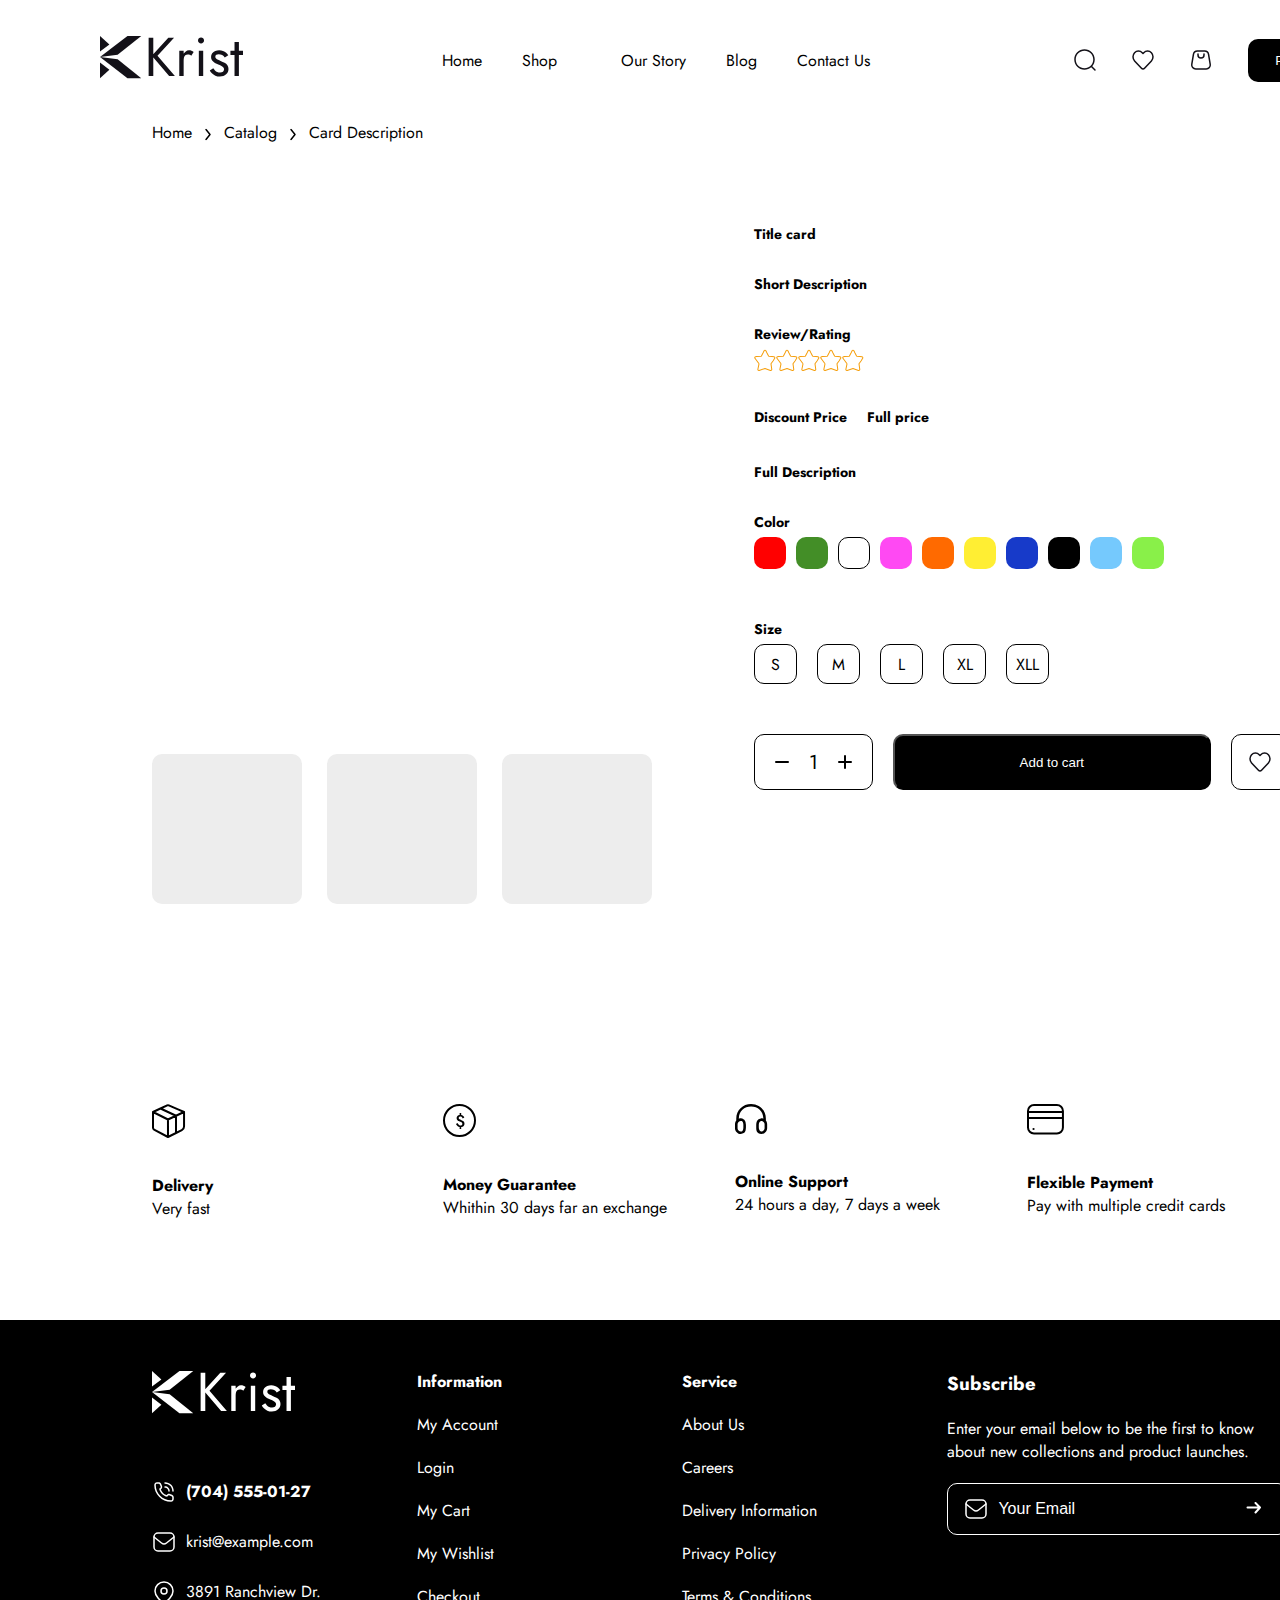
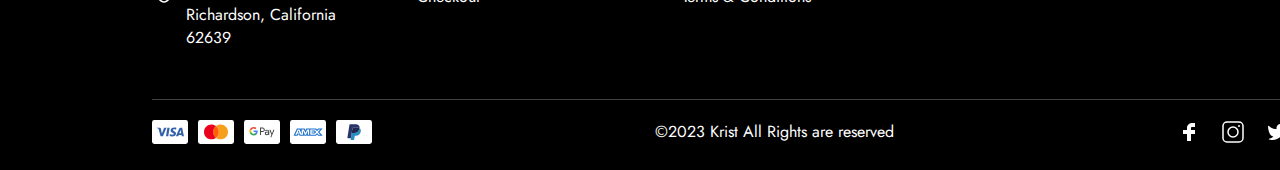
<file: pages/card-page.html>
<!DOCTYPE html>
<html lang="en">

<head>
  <meta charset="UTF-8">
  <meta name="viewport" content="width=device-width, initial-scale=1.0">
  <link rel="stylesheet" href="../css/style.css">
  <link rel="preconnect" href="https://fonts.googleapis.com">
  <link rel="preconnect" href="https://fonts.gstatic.com" crossorigin>
  <link href="https://fonts.googleapis.com/css2?family=Jost:ital,wght@0,100..900;1,100..900&display=swap"
    rel="stylesheet">
  <title>Krist - интернет-магазин</title>
</head>

<body>

  <div class="container">
    <aside class="sidebar">
      <ul class="sidebar-ul">
        <li class="sidebar-li"><a href="./card-form.html" title="Добавить товар" id="add">
            <svg xmlns="http://www.w3.org/2000/svg" width="40" height="40" viewBox="0 0 40 40" fill="none">
              <g clip-path="url(#clip0_114671_1814)">
                <path
                  d="M34.2989 0H5.70117C2.55758 0 0 2.55758 0 5.70117V34.2988C0 37.4425 2.55758 40 5.70117 40H34.2988C37.4425 40 40 37.4425 40 34.2989V5.70117C40 2.55758 37.4425 0 34.2989 0ZM37.9688 34.2989C37.9688 35.6606 35.6605 37.7734 34.2988 37.7734H5.70117C4.33945 37.7734 2.1875 35.6605 2.1875 34.2989V5.70117C2.1875 4.33945 4.33945 2.1875 5.70117 2.1875H34.2989C35.6606 2.1875 37.9688 4.33945 37.9688 5.70117V34.2989Z"
                  fill="black" />
                <path
                  d="M19.9609 10.2344C19.4216 10.2344 18.9844 10.9578 18.9844 11.8502V28.1916C18.9844 29.0841 19.4216 29.8074 19.9609 29.8074C20.5003 29.8074 20.9375 29.0841 20.9375 28.1916V11.8502C20.9375 10.9578 20.5003 10.2344 19.9609 10.2344Z"
                  fill="black" />
                <path
                  d="M28.1916 18.9844H11.8502C10.9578 18.9844 10.2344 19.4216 10.2344 19.9609C10.2344 20.5003 10.9578 20.9375 11.8502 20.9375H28.1916C29.0841 20.9375 29.8074 20.5003 29.8074 19.9609C29.8074 19.4216 29.0841 18.9844 28.1916 18.9844Z"
                  fill="black" />
              </g>
              <defs>
                <clipPath id="clip0_114671_1814">
                  <rect width="40" height="40" fill="white" />
                </clipPath>
              </defs>
            </svg></a>
        </li>
        <li class="sidebar-li"><a href="./card-form.html" disabled title="Редактировать описание" id="edit">
            <svg xmlns="http://www.w3.org/2000/svg" width="41" height="41" viewBox="0 0 41 41" fill="none">
              <path
                d="M32.1057 5.28788C32.1057 5.28788 32.3154 5.07827 34.8602 7.62299C37.4057 10.1688 37.1961 10.3784 37.1961 10.3784L14.8256 32.749C14.8256 32.749 15.0355 32.5394 12.4897 29.9937C9.94385 27.4486 9.73438 27.6582 9.73438 27.6582L32.1057 5.28788Z"
                fill="black" />
              <path
                d="M8.89974 28.4964L6.41211 36.0751L13.9908 33.5871C13.9908 33.5871 14.2004 33.3775 11.6546 30.8326C9.10959 28.2868 8.89974 28.4964 8.89974 28.4964Z"
                fill="black" />
              <path
                d="M32.9473 4.44925L34.6242 2.77147C34.6242 2.77147 36.302 1.09368 38.8475 3.63944C41.3934 6.18455 39.715 7.86195 39.715 7.86195L38.0376 9.53978C38.0376 9.53978 38.2473 9.33018 35.7026 6.78435C33.157 4.23964 32.9473 4.44925 32.9473 4.44925Z"
                fill="black" />
              <path
                d="M38.423 12.8793C38.0899 13.2012 37.9017 13.6444 37.9017 14.1075V35.4982C37.9017 35.9224 37.9017 38.0463 35.3537 38.0463H6.1229C3.43059 38.0463 3.43059 35.4982 3.43059 35.4982V6.26743C3.43059 3.57512 6.1229 3.57512 6.1229 3.57512H29.921C30.9885 2.64105 30.3279 0.882812 28.9094 0.882812H6.1229C3.15386 0.882812 0.738281 3.2984 0.738281 6.26743V35.4982C0.738281 38.4674 3.15386 40.8828 6.1229 40.8828H35.3537C38.3228 40.8828 40.7383 38.4674 40.7383 35.4982V13.8618C40.7383 12.6561 39.2902 12.0415 38.423 12.8793Z"
                fill="black" />
            </svg></a>
        </li>
        <li class="sidebar-li"><a href="../index.html" disabled title="Удалить товар" id="delete"><svg
              xmlns="http://www.w3.org/2000/svg" width="38" height="40" viewBox="0 0 38 40" fill="none">
              <path
                d="M34.7145 5.04508H26.1751C25.6313 2.19652 22.7213 0 19.1497 0C15.5781 0 12.612 2.19652 12.1242 5.04508H3.70824C2.071 5.04508 0.742188 6.14566 0.742188 7.49132V9.98843C0.742188 11.237 1.82995 12.2358 3.28774 12.3838V36.7538C3.28774 38.5526 5.04269 40 7.22378 40H31.2606C33.4417 40 35.1966 38.5526 35.1966 36.7538V12.4301C36.6488 12.2312 37.7422 11.2324 37.7422 10.0347V7.53759C37.6805 6.14566 36.3461 5.04508 34.7145 5.04508ZM19.1497 1.84971C21.5102 1.84971 23.4502 3.20002 23.8707 5.04508H14.3669C14.8492 3.24624 16.7891 1.84971 19.1497 1.84971ZM32.8978 36.8093C32.8978 37.5584 32.1689 38.2058 31.2045 38.2058H7.16211C6.2538 38.2058 5.46883 37.6047 5.46883 36.8093V12.4855H32.8418V36.8093H32.8978ZM35.4378 9.98843C35.4378 10.3399 35.135 10.5896 34.7088 10.5896H3.70261C3.27647 10.5896 2.97368 10.3399 2.97368 9.98843V7.49132C2.97368 7.13987 3.27647 6.89014 3.70261 6.89014H34.6472C35.0733 6.89014 35.376 7.13987 35.376 7.49132V9.98843H35.4378ZM10.4926 33.4104V17.6324C10.4926 17.133 10.9747 16.7353 11.5803 16.7353C12.1859 16.7353 12.6681 17.1329 12.6681 17.6324V33.4104C12.6681 33.9098 12.1859 34.3076 11.5803 34.3076C10.9748 34.363 10.4926 33.9098 10.4926 33.4104ZM18.1797 33.4104V17.6324C18.1797 17.133 18.6619 16.7353 19.2675 16.7353C19.873 16.7353 20.3552 17.1329 20.3552 17.6324V33.4104C20.3552 33.9098 19.873 34.3076 19.2675 34.3076C18.6674 34.363 18.1797 33.9098 18.1797 33.4104ZM25.8723 33.4104V17.6324C25.8723 17.133 26.3545 16.7353 26.9601 16.7353C27.5657 16.7353 28.0478 17.1329 28.0478 17.6324V33.4104C28.0478 33.9098 27.5657 34.3076 26.9601 34.3076C26.4162 34.363 25.8723 33.9098 25.8723 33.4104Z"
                fill="black" />
            </svg></a></li>
      </ul>
    </aside>
    <header class="header">
      <div class="image-wrapper">
        <a href="../index.html">
          <img src="../image/general/Logo.svg" alt="Krist" class="logo">
        </a>
      </div>
      <nav>
        <ul class="navigation">
          <li class="navigation-li"><a href="../index.html" class="navigation-a">Home</a></li>
          <li class="navigation-li"><a href="./catalog.html" class="navigation-a navigation-a-shop ">Shop
              <svg xmlns="http://www.w3.org/2000/svg" width="12" height="7" viewBox="0 0 12 7" fill="none">
                <path d="M1 1.5L6 5.5L11 1.5" stroke="#131118" stroke-width="1.5" stroke-linecap="round"
                  stroke-linejoin="round" />
              </svg>
            </a></li>
          <li class="navigation-li"><a href="#" class="navigation-a">Our Story</a></li>
          <li class="navigation-li"><a href="#" class="navigation-a">Blog</a></li>
          <li class="navigation-li"><a href="#" class="navigation-a">Contact Us</a></li>
        </ul>
      </nav>
      <div class="header-icon">
        <div class="header-icon-wrapper">
          <a href="#" class="search">
            <svg width="24" height="24" viewBox="0 0 24 24" fill="none" xmlns="http://www.w3.org/2000/svg">
              <path fill-rule="evenodd" clip-rule="evenodd"
                d="M2.75 11.5C2.75 16.3325 6.66751 20.25 11.5 20.25C16.3325 20.25 20.25 16.3325 20.25 11.5C20.25 6.66751 16.3325 2.75 11.5 2.75C6.66751 2.75 2.75 6.66751 2.75 11.5ZM11.5 21.75C5.83908 21.75 1.25 17.1609 1.25 11.5C1.25 5.83908 5.83908 1.25 11.5 1.25C17.1609 1.25 21.75 5.83908 21.75 11.5C21.75 14.0605 20.8111 16.4017 19.2589 18.1982L22.5303 21.4697C22.8232 21.7626 22.8232 22.2374 22.5303 22.5303C22.2374 22.8232 21.7626 22.8232 21.4697 22.5303L18.1982 19.2589C16.4017 20.8111 14.0605 21.75 11.5 21.75Z"
                fill="#131118" />
            </svg>
          </a>
          <a href="#" class="favorite">
            <svg class="img-favorite" title="Избранное" width="24" height="24" viewBox="0 0 24 24" fill="none"
              xmlns="http://www.w3.org/2000/svg">
              <path
                d="M12.765 4.70229L12 5.52422L11.235 4.70229C9.12233 2.43257 5.69709 2.43257 3.58447 4.70229C1.47184 6.972 1.47184 10.6519 3.58447 12.9217L10.4699 20.3191C11.315 21.227 12.685 21.227 13.5301 20.3191L20.4155 12.9217C22.5282 10.6519 22.5282 6.972 20.4155 4.70229C18.3029 2.43257 14.8777 2.43257 12.765 4.70229Z"
                stroke="#131118" stroke-width="1.5" stroke-linejoin="round" />
            </svg>
          </a>
          <a href="#" class="basket">
            <svg class="img-basket" title="Корзина" width="24" height="24" viewBox="0 0 24 24" fill="none"
              xmlns="http://www.w3.org/2000/svg">
              <path class="path" d="M9 6L9 7C9 8.65685 10.3431 10 12 10C13.6569 10 15 8.65685 15 7V6" stroke="#131118"
                stroke-width="1.5" stroke-linecap="round" stroke-linejoin="round" />
              <path
                d="M15.6113 3H8.38836C6.433 3 4.76424 4.41365 4.44278 6.3424L2.77612 16.3424C2.36976 18.7805 4.24994 21 6.72169 21H17.278C19.7498 21 21.6299 18.7805 21.2236 16.3424L19.5569 6.3424C19.2355 4.41365 17.5667 3 15.6113 3Z"
                stroke="#131118" stroke-width="1.5" stroke-linejoin="round" />
            </svg>
          </a>
        </div>
        <button class="enter-btn">Profile</button>
      </div>
    </header>
    <main class="main main-wrapper" id="card-item">
      <ul class="breadcrumbs">
        <li>
          <a href="../index.html">Home <svg xmlns="http://www.w3.org/2000/svg" width="12" height="7" viewBox="0 0 12 7"
              fill="none">
              <path d="M1 1.5L6 5.5L11 1.5" stroke="#000" stroke-width="1.5" stroke-linecap="round"
                stroke-linejoin="round"></path>
            </svg>
          </a>
        </li>
        <li>
          <a href="../pages/catalog.html">Catalog
            <svg xmlns="http://www.w3.org/2000/svg" width="12" height="7" viewBox="0 0 12 7" fill="none">
              <path d="M1 1.5L6 5.5L11 1.5" stroke="#000" stroke-width="1.5" stroke-linecap="round"
                stroke-linejoin="round"></path>
            </svg>
          </a>
        </li>
        <li>
          <a href="#" id="itemProperty">Card Description </a>
        </li>
      </ul>
      <!-- <h2 class="h2 h2-card-add">Add a new card</h2> -->
      <div class="main-container card-page" id="cardPage">
        <div class="card-page-wrapper">
          <div class="img"></div>
          <div class="card-page-img-multi">
            <div class="img-small"></div>
            <div class="img-small"></div>
            <div class="img-small"></div>
          </div>
        </div>
        <div class="desc">
          <ul class="description">
            <li class="desc-li">
              <p class="description-title" id="title">Title card</p>
            </li>
            <li class="desc-li">
              <p class="description-title">Short Description</p>
            </li>
            <li class="desc-li">
              <p class="description-title">Review/Rating</p>
              <div class="rating-wrap"><img src="../image/general/Star-review.svg" alt=""><img
                  src="../image/general/Star-review.svg" alt=""><img src="../image/general/Star-review.svg" alt=""><img
                  src="../image/general/Star-review.svg" alt=""><img src="../image/general/Star-review.svg" alt="">
              </div>
            </li>
            <li class="desc-li price-li">
              <div class="discount">
                <p class="description-title">Discount Price</p>

              </div>
              <div class="full-price">
                <p class="description-title" id="fullPrice">Full price</p>
              </div>
            </li>
            <li class="desc-li">
              <p class="description-title" id="description">Full Description</p>
            </li>
            <li class="desc-li">
              <p class="description-title">Color</p>
              <div class="checkbox-wrap crd-checkbox">
                <div>
                  <label for="red-i" id="red">
                    <p>Red</p>
                  </label>
                </div>
                <div>
                  <label for="green-i" id="green">
                    <p>Green</p>
                  </label>
                </div>
                <div>
                  <label for="white-i" id="white">
                    <p>White</p>
                  </label>
                </div>
                <div>
                  <label for="pink-i" id="pink">
                    <p>Pink</p>
                  </label>
                </div>
                <div>
                  <label for="orange-i" id="orange">
                    <p>Orange</p>
                  </label>
                </div>
                <div>
                  <label for="yellow-i" id="yellow">
                    <p>Yellow</p>
                  </label>
                </div>
                <div>
                  <label for="blue-i" id="blue">
                    <p>Blue</p>
                  </label>
                </div>
                <div>
                  <label for="black-i" id="black">
                    <p>Black</p>
                  </label>
                </div>
                <div>
                  <label for="light-blue-i" id="light-blue">
                    <p>Light-blue</p>
                  </label>
                </div>
                <div>
                  <label for="light-green-i" id="light-green">
                    <p>Light-green</p>
                  </label>
                </div>
              </div>
            </li>
            <li class="desc-li">
              <p class="description-title">Size</p>
              <div class="size">
                <div>
                  <label for="s" class="size-label">S</label>
                </div>
                <div>
                  <label for="m" class="size-label">M</label>
                </div>
                <div>
                  <label for="l" class="size-label">L</label>
                </div>
                <div>
                  <label for="xl" class="size-label">XL</label>
                </div>
                <div>
                  <label for="xll" class="size-label">XLL</label>
                </div>
              </div>
            </li>
            <li class="desc-li">
              <div class="add-cart-wrapper">
                <div class="count-wrapper">
                  <svg class="minus" width="14" height="2" viewBox="0 0 14 2" fill="none"
                    xmlns="http://www.w3.org/2000/svg">
                    <path d="M1 1H13" stroke="black" stroke-width="2" stroke-linecap="round" />
                  </svg>
                  <p class="count">1</p>
                  <svg class="plus" width="14" height="14" viewBox="0 0 14 14" fill="none"
                    xmlns="http://www.w3.org/2000/svg">
                    <path d="M1 7H13" stroke="black" stroke-width="2" stroke-linecap="round" />
                    <path d="M7 13L7 1" stroke="black" stroke-width="2" stroke-linecap="round" />
                  </svg>
                </div>
                <button class="btn-cart">Add to cart</button>
                <div class="favorite-div">
                  <svg xmlns="http://www.w3.org/2000/svg" width="24" height="24" viewBox="0 0 24 24" fill="none">
                    <path
                      d="M12.765 4.70229L12 5.52422L11.235 4.70229C9.12233 2.43257 5.69709 2.43257 3.58447 4.70229C1.47184 6.972 1.47184 10.6519 3.58447 12.9217L10.4699 20.3191C11.315 21.227 12.685 21.227 13.5301 20.3191L20.4155 12.9217C22.5282 10.6519 22.5282 6.972 20.4155 4.70229C18.3029 2.43257 14.8777 2.43257 12.765 4.70229Z"
                      stroke="#131118" stroke-width="1.5" stroke-linejoin="round" />
                  </svg>
                </div>
              </div>
            </li>
          </ul>
        </div>
      </div>
      <section class="bullit crd-page-bullit">
        <div class="bullit-item">
          <div class="bullit-wrapper">
            <img src="../image/bullet/delivery.svg" alt="delivery" class="bullit-img">
            <h4 class="bullit-title">Delivery</h4>
            <p class="bullit-p">Very fast</p>
          </div>
        </div>
        <div class="bullit-item">
          <div class="bullit-wrapper">
            <img src="../image/bullet/pay.svg" alt="Pay" class="bullit-img">
            <h4 class="bullit-title">Money Guarantee</h4>
            <p class="bullit-p">Whithin 30 days far an exchange</p>
          </div>
        </div>
        <div class="bullit-item">
          <div class="bullit-wrapper">
            <img src="../image/bullet/support.svg" alt="support" class="bullit-img">
            <h4 class="bullit-title">Online Support</h4>
            <p class="bullit-p">24 hours a day, 7 days a week</p>
          </div>
        </div>
        <div class="bullit-item">
          <div class="bullit-wrapper">
            <img src="../image/bullet/type.svg" alt="Payment" class="bullit-img">
            <h4 class="bullit-title">Flexible Payment</h4>
            <p class="bullit-p">Pay with multiple credit cards</p>
          </div>
        </div>
      </section>
    </main>
    <footer class="footer">
      <div class="info">
        <div class="info-wrapper">
          <div class="logo">
            <img src="../image/general/Logo-white.svg" alt="" class="logo">
          </div>
          <ul class="contact">
            <li class="contact-li">
              <div class="contact-img">
                <img src="../image/contact/calling.svg" alt="Phone">
              </div>
              <address>
                <a href="tel:+7045550127" class="contact-a">(704) 555-01-27</a>
              </address>
            </li>
            <li class="contact-li">
              <div class="contact-img">
                <img src="../image/contact/gmail.svg" alt="mail">
              </div>
              <address><a href="mailto:krist@example.com" class="contacta">krist@example.com</a></address>
            </li>
            <li class="contact-li">
              <div class="contact-img">
                <img src="../image/contact/location.svg" alt="location">
              </div>
              <address><a href="#" class="contact-a">3891 Ranchview Dr. Richardson,
                  California 62639</a></address>
            </li>
          </ul>
        </div>
        <div class="info-wrapper">
          <ul class="information">
            <li class="information-li">Information</li>
            <li class="information-li">My Account</li>
            <li class="information-li">Login</li>
            <li class="information-li">My Cart</li>
            <li class="information-li">My Wishlist</li>
            <li class="information-li">Checkout</li>
          </ul>
        </div>
        <div class="info-wrapper">
          <ul class="service">
            <li class="service-li">Service</li>
            <li class="service-li">About Us</li>
            <li class="service-li">Careers</li>
            <li class="service-li">Delivery Information</li>
            <li class="service-li">Privacy Policy</li>
            <li class="service-li">Terms & Conditions</li>
          </ul>
        </div>
        <div class="info-wrapper">
          <h3 class="h3">Subscribe</h3>
          <p class="subscribe">Enter your email below to be the first to know
            about new collections and product launches.</p>
          <div class="mail">

            <label class="subs-wrapper">
              <img src="../image/contact/gmail.svg" alt="Mail" class="subs-img">
              <input type="text" class="subscribe-input" placeholder="Your Email"></label>
            <button class="submit" title="Send"><img src="../image/general/arr-right.svg" alt="send letter"></button>
          </div>
        </div>
      </div>
      <div class="underline">
        <div class="cards">
          <div class="card">
            <img src="../image/payment-method/Visa.svg" alt="Visa" class="card-img">
          </div>
          <div class="card">
            <img src="../image/payment-method/Mastercard.svg" alt="Mastercard" class="card-img">
          </div>
          <div class="card">
            <img src="../image/payment-method/GooglePay.svg" alt="GooglePay" class="card-img">
          </div>
          <div class="card">
            <img src="../image/payment-method/Amex.svg" alt="Amex" class="card-img">
          </div>
          <div class="card">
            <img src="../image/payment-method/PayPal.svg" alt="PayPal" class="card-img">
          </div>
        </div>
        <p class="underline-p">©2023 Krist All Rights are reserved️ </p>
        <div class="sprite">
          <div class="sprite-wrapper"><a href="#" title="Перейти на страницу facebook">
              <img src="../image/sprite/facebook.svg" alt="Facebook" class="img-sprite">
            </a>
          </div>
          <div class="sprite-wrapper">
            <a href="#" title="Перейти на страницу instagram"><img src="../image/sprite/instagram.svg" alt="Instagram"
                class="img-sprite"></a>

          </div>
          <div class="sprite-wrapper"><a href="#" title="Перейти на страницу X"> <img src="../image/sprite/twitter.svg"
                alt="X" class="img-sprite"></a>

          </div>
        </div>
      </div>
    </footer>
  </div>

  <script src="../index.js" type="module"></script>
</body>

</html>
</file>
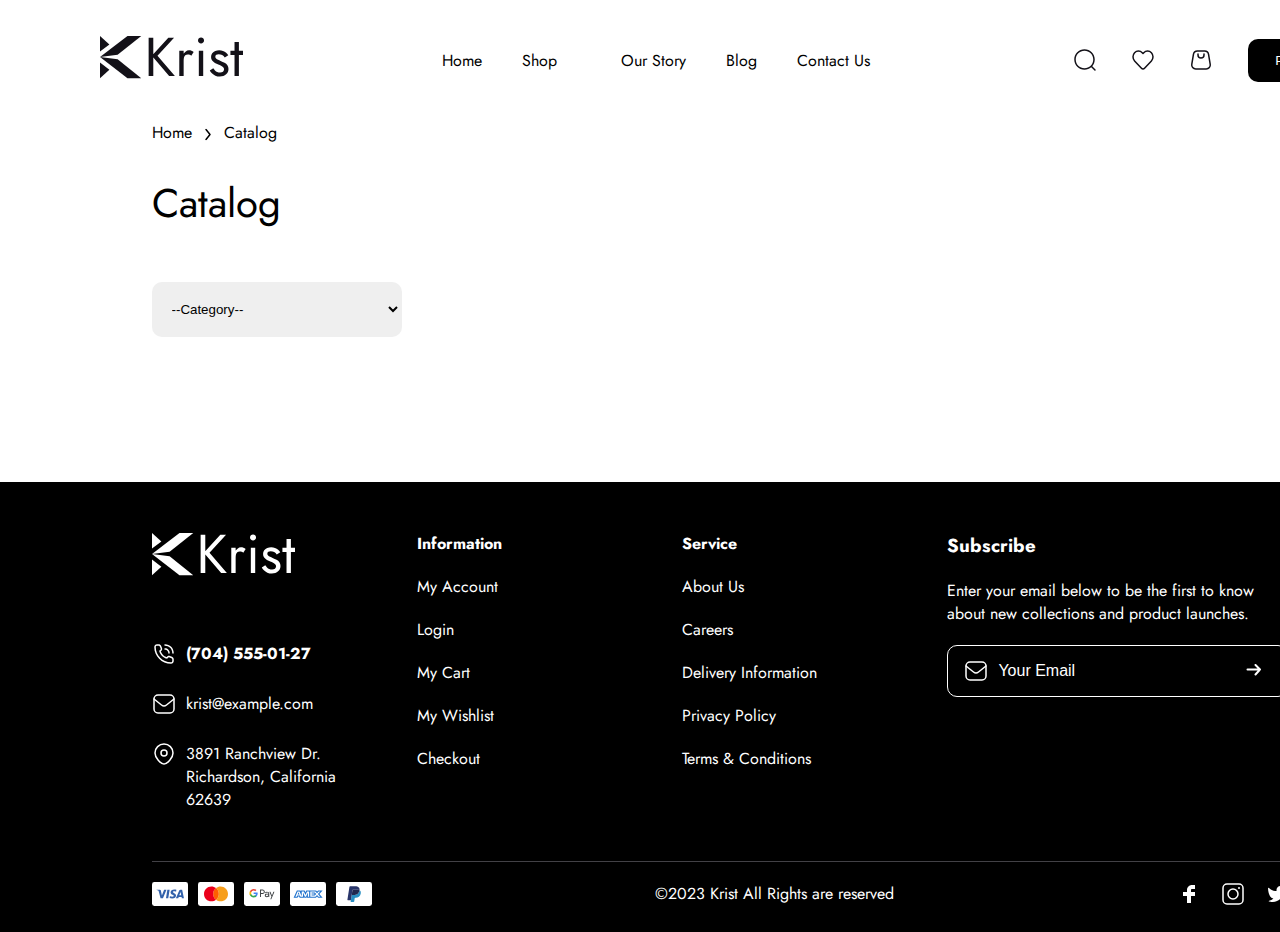
<file: pages/catalog.html>
<!DOCTYPE html>
<html lang="en">

<head>
  <meta charset="UTF-8">
  <meta name="viewport" content="width=device-width, initial-scale=1.0">
  <link rel="stylesheet" href="../css/style.css">
  <link rel="preconnect" href="https://fonts.googleapis.com">
  <link rel="preconnect" href="https://fonts.gstatic.com" crossorigin>
  <link href="https://fonts.googleapis.com/css2?family=Jost:ital,wght@0,100..900;1,100..900&display=swap"
    rel="stylesheet">
  <title>Каталог</title>
</head>

<body>
  <div class="container">
    <aside class="sidebar">
      <ul class="sidebar-ul">
        <li class="sidebar-li"><a href="./card-form.html" title="Добавить товар" id="add">
            <svg xmlns="http://www.w3.org/2000/svg" width="40" height="40" viewBox="0 0 40 40" fill="none">
              <g clip-path="url(#clip0_114671_1814)">
                <path
                  d="M34.2989 0H5.70117C2.55758 0 0 2.55758 0 5.70117V34.2988C0 37.4425 2.55758 40 5.70117 40H34.2988C37.4425 40 40 37.4425 40 34.2989V5.70117C40 2.55758 37.4425 0 34.2989 0ZM37.9688 34.2989C37.9688 35.6606 35.6605 37.7734 34.2988 37.7734H5.70117C4.33945 37.7734 2.1875 35.6605 2.1875 34.2989V5.70117C2.1875 4.33945 4.33945 2.1875 5.70117 2.1875H34.2989C35.6606 2.1875 37.9688 4.33945 37.9688 5.70117V34.2989Z"
                  fill="black" />
                <path
                  d="M19.9609 10.2344C19.4216 10.2344 18.9844 10.9578 18.9844 11.8502V28.1916C18.9844 29.0841 19.4216 29.8074 19.9609 29.8074C20.5003 29.8074 20.9375 29.0841 20.9375 28.1916V11.8502C20.9375 10.9578 20.5003 10.2344 19.9609 10.2344Z"
                  fill="black" />
                <path
                  d="M28.1916 18.9844H11.8502C10.9578 18.9844 10.2344 19.4216 10.2344 19.9609C10.2344 20.5003 10.9578 20.9375 11.8502 20.9375H28.1916C29.0841 20.9375 29.8074 20.5003 29.8074 19.9609C29.8074 19.4216 29.0841 18.9844 28.1916 18.9844Z"
                  fill="black" />
              </g>
              <defs>
                <clipPath id="clip0_114671_1814">
                  <rect width="40" height="40" fill="white" />
                </clipPath>
              </defs>
            </svg></a>
        </li>
        <li class="sidebar-li"><a href="./card-form.html" disabled title="Редактировать описание" id="edit">
            <svg xmlns="http://www.w3.org/2000/svg" width="41" height="41" viewBox="0 0 41 41" fill="none">
              <path
                d="M32.1057 5.28788C32.1057 5.28788 32.3154 5.07827 34.8602 7.62299C37.4057 10.1688 37.1961 10.3784 37.1961 10.3784L14.8256 32.749C14.8256 32.749 15.0355 32.5394 12.4897 29.9937C9.94385 27.4486 9.73438 27.6582 9.73438 27.6582L32.1057 5.28788Z"
                fill="black" />
              <path
                d="M8.89974 28.4964L6.41211 36.0751L13.9908 33.5871C13.9908 33.5871 14.2004 33.3775 11.6546 30.8326C9.10959 28.2868 8.89974 28.4964 8.89974 28.4964Z"
                fill="black" />
              <path
                d="M32.9473 4.44925L34.6242 2.77147C34.6242 2.77147 36.302 1.09368 38.8475 3.63944C41.3934 6.18455 39.715 7.86195 39.715 7.86195L38.0376 9.53978C38.0376 9.53978 38.2473 9.33018 35.7026 6.78435C33.157 4.23964 32.9473 4.44925 32.9473 4.44925Z"
                fill="black" />
              <path
                d="M38.423 12.8793C38.0899 13.2012 37.9017 13.6444 37.9017 14.1075V35.4982C37.9017 35.9224 37.9017 38.0463 35.3537 38.0463H6.1229C3.43059 38.0463 3.43059 35.4982 3.43059 35.4982V6.26743C3.43059 3.57512 6.1229 3.57512 6.1229 3.57512H29.921C30.9885 2.64105 30.3279 0.882812 28.9094 0.882812H6.1229C3.15386 0.882812 0.738281 3.2984 0.738281 6.26743V35.4982C0.738281 38.4674 3.15386 40.8828 6.1229 40.8828H35.3537C38.3228 40.8828 40.7383 38.4674 40.7383 35.4982V13.8618C40.7383 12.6561 39.2902 12.0415 38.423 12.8793Z"
                fill="black" />
            </svg></a>
        </li>
        <li class="sidebar-li"><a href="../index.html" disabled title="Удалить товар" id="delete"><svg
              xmlns="http://www.w3.org/2000/svg" width="38" height="40" viewBox="0 0 38 40" fill="none">
              <path
                d="M34.7145 5.04508H26.1751C25.6313 2.19652 22.7213 0 19.1497 0C15.5781 0 12.612 2.19652 12.1242 5.04508H3.70824C2.071 5.04508 0.742188 6.14566 0.742188 7.49132V9.98843C0.742188 11.237 1.82995 12.2358 3.28774 12.3838V36.7538C3.28774 38.5526 5.04269 40 7.22378 40H31.2606C33.4417 40 35.1966 38.5526 35.1966 36.7538V12.4301C36.6488 12.2312 37.7422 11.2324 37.7422 10.0347V7.53759C37.6805 6.14566 36.3461 5.04508 34.7145 5.04508ZM19.1497 1.84971C21.5102 1.84971 23.4502 3.20002 23.8707 5.04508H14.3669C14.8492 3.24624 16.7891 1.84971 19.1497 1.84971ZM32.8978 36.8093C32.8978 37.5584 32.1689 38.2058 31.2045 38.2058H7.16211C6.2538 38.2058 5.46883 37.6047 5.46883 36.8093V12.4855H32.8418V36.8093H32.8978ZM35.4378 9.98843C35.4378 10.3399 35.135 10.5896 34.7088 10.5896H3.70261C3.27647 10.5896 2.97368 10.3399 2.97368 9.98843V7.49132C2.97368 7.13987 3.27647 6.89014 3.70261 6.89014H34.6472C35.0733 6.89014 35.376 7.13987 35.376 7.49132V9.98843H35.4378ZM10.4926 33.4104V17.6324C10.4926 17.133 10.9747 16.7353 11.5803 16.7353C12.1859 16.7353 12.6681 17.1329 12.6681 17.6324V33.4104C12.6681 33.9098 12.1859 34.3076 11.5803 34.3076C10.9748 34.363 10.4926 33.9098 10.4926 33.4104ZM18.1797 33.4104V17.6324C18.1797 17.133 18.6619 16.7353 19.2675 16.7353C19.873 16.7353 20.3552 17.1329 20.3552 17.6324V33.4104C20.3552 33.9098 19.873 34.3076 19.2675 34.3076C18.6674 34.363 18.1797 33.9098 18.1797 33.4104ZM25.8723 33.4104V17.6324C25.8723 17.133 26.3545 16.7353 26.9601 16.7353C27.5657 16.7353 28.0478 17.1329 28.0478 17.6324V33.4104C28.0478 33.9098 27.5657 34.3076 26.9601 34.3076C26.4162 34.363 25.8723 33.9098 25.8723 33.4104Z"
                fill="black" />
            </svg></a></li>
      </ul>
    </aside>
    <header class="header">
      <div class="image-wrapper">
        <a href="../index.html">
          <img src="../image/general/Logo.svg" alt="Krist" class="logo">
        </a>
      </div>
      <nav>
        <ul class="navigation">
          <li class="navigation-li">
            <a href="../index.html" class="navigation-a">Home</a>
          </li>
          <li class="navigation-li">
            <a href="#" class="navigation-a navigation-a-shop ">Shop
              <svg xmlns="http://www.w3.org/2000/svg" width="12" height="7" viewBox="0 0 12 7" fill="none">
                <path d="M1 1.5L6 5.5L11 1.5" stroke="#131118" stroke-width="1.5" stroke-linecap="round"
                  stroke-linejoin="round" />
              </svg>
            </a>
          </li>
          <li class="navigation-li"><a href="#" class="navigation-a">Our Story</a></li>
          <li class="navigation-li"><a href="#" class="navigation-a">Blog</a></li>
          <li class="navigation-li"><a href="#" class="navigation-a">Contact Us</a></li>
        </ul>
      </nav>
      <div class="header-icon">
        <div class="header-icon-wrapper">
          <a href="#" class="search">
            <svg width="24" height="24" viewBox="0 0 24 24" fill="none" xmlns="http://www.w3.org/2000/svg">
              <path fill-rule="evenodd" clip-rule="evenodd"
                d="M2.75 11.5C2.75 16.3325 6.66751 20.25 11.5 20.25C16.3325 20.25 20.25 16.3325 20.25 11.5C20.25 6.66751 16.3325 2.75 11.5 2.75C6.66751 2.75 2.75 6.66751 2.75 11.5ZM11.5 21.75C5.83908 21.75 1.25 17.1609 1.25 11.5C1.25 5.83908 5.83908 1.25 11.5 1.25C17.1609 1.25 21.75 5.83908 21.75 11.5C21.75 14.0605 20.8111 16.4017 19.2589 18.1982L22.5303 21.4697C22.8232 21.7626 22.8232 22.2374 22.5303 22.5303C22.2374 22.8232 21.7626 22.8232 21.4697 22.5303L18.1982 19.2589C16.4017 20.8111 14.0605 21.75 11.5 21.75Z"
                fill="#131118" />
            </svg>
          </a>
          <a href="#" class="favorite">
            <svg class="img-favorite" title="Избранное" width="24" height="24" viewBox="0 0 24 24" fill="none"
              xmlns="http://www.w3.org/2000/svg">
              <path
                d="M12.765 4.70229L12 5.52422L11.235 4.70229C9.12233 2.43257 5.69709 2.43257 3.58447 4.70229C1.47184 6.972 1.47184 10.6519 3.58447 12.9217L10.4699 20.3191C11.315 21.227 12.685 21.227 13.5301 20.3191L20.4155 12.9217C22.5282 10.6519 22.5282 6.972 20.4155 4.70229C18.3029 2.43257 14.8777 2.43257 12.765 4.70229Z"
                stroke="#131118" stroke-width="1.5" stroke-linejoin="round" />
            </svg>
          </a>
          <a href="#" class="basket">
            <svg class="img-basket" title="Корзина" width="24" height="24" viewBox="0 0 24 24" fill="none"
              xmlns="http://www.w3.org/2000/svg">
              <path class="path" d="M9 6L9 7C9 8.65685 10.3431 10 12 10C13.6569 10 15 8.65685 15 7V6" stroke="#131118"
                stroke-width="1.5" stroke-linecap="round" stroke-linejoin="round" />
              <path
                d="M15.6113 3H8.38836C6.433 3 4.76424 4.41365 4.44278 6.3424L2.77612 16.3424C2.36976 18.7805 4.24994 21 6.72169 21H17.278C19.7498 21 21.6299 18.7805 21.2236 16.3424L19.5569 6.3424C19.2355 4.41365 17.5667 3 15.6113 3Z"
                stroke="#131118" stroke-width="1.5" stroke-linejoin="round" />
            </svg>
          </a>
        </div>
        <button class="enter-btn">Profile</button>
      </div>
    </header>
    <main class="main main-wrapper">
      <ul class="breadcrumbs">
        <li>
          <a href="../index.html">Home
            <svg xmlns="http://www.w3.org/2000/svg" width="12" height="7" viewBox="0 0 12 7" fill="none">
              <path d="M1 1.5L6 5.5L11 1.5" stroke="#000" stroke-width="1.5" stroke-linecap="round"
                stroke-linejoin="round"></path>
            </svg>
          </a>
        </li>
        <li>
          <a href="#">Catalog </a>
        </li>
      </ul>
      <h2 class="h2">Catalog</h2>
      <div class="main-container">
        <form action="">
          <select name="category" id="category" class="category-select">
            <option value="null">--Category--</option>
          </select>
        </form>
        <div class="product-list">
        </div>
      </div>
    </main>
    <footer class="footer">
      <div class="info">
        <div class="info-wrapper">
          <div class="logo">
            <img src="../image/general/Logo-white.svg" alt="" class="logo">
          </div>
          <ul class="contact">
            <li class="contact-li">
              <div class="contact-img">
                <img src="../image/contact/calling.svg" alt="Phone">
              </div>
              <address>
                <a href="tel:+7045550127" class="contact-a">(704) 555-01-27</a>
              </address>
            </li>
            <li class="contact-li">
              <div class="contact-img">
                <img src="../image/contact/gmail.svg" alt="mail">
              </div>
              <address><a href="mailto:krist@example.com" class="contacta">krist@example.com</a></address>
            </li>
            <li class="contact-li">
              <div class="contact-img">
                <img src="../image/contact/location.svg" alt="location">
              </div>
              <address><a href="#" class="contact-a">3891 Ranchview Dr. Richardson,
                  California 62639</a></address>
            </li>
          </ul>
        </div>
        <div class="info-wrapper">
          <ul class="information">
            <li class="information-li">Information</li>
            <li class="information-li">My Account</li>
            <li class="information-li">Login</li>
            <li class="information-li">My Cart</li>
            <li class="information-li">My Wishlist</li>
            <li class="information-li">Checkout</li>
          </ul>
        </div>
        <div class="info-wrapper">
          <ul class="service">
            <li class="service-li">Service</li>
            <li class="service-li">About Us</li>
            <li class="service-li">Careers</li>
            <li class="service-li">Delivery Information</li>
            <li class="service-li">Privacy Policy</li>
            <li class="service-li">Terms & Conditions</li>
          </ul>
        </div>
        <div class="info-wrapper">
          <h3 class="h3">Subscribe</h3>
          <p class="subscribe">Enter your email below to be the first to know
            about new collections and product launches.</p>
          <div class="mail">

            <label class="subs-wrapper">
              <img src="../image/contact/gmail.svg" alt="Mail" class="subs-img">
              <input type="text" class="subscribe-input" placeholder="Your Email"></label>
            <button class="submit" title="Send"><img src="../image/general/arr-right.svg" alt="send letter"></button>
          </div>
        </div>
      </div>
      <div class="underline">
        <div class="cards">
          <div class="card">
            <img src="../image/payment-method/Visa.svg" alt="Visa" class="card-img">
          </div>
          <div class="card">
            <img src="../image/payment-method/Mastercard.svg" alt="Mastercard" class="card-img">
          </div>
          <div class="card">
            <img src="../image/payment-method/GooglePay.svg" alt="GooglePay" class="card-img">
          </div>
          <div class="card">
            <img src="../image/payment-method/Amex.svg" alt="Amex" class="card-img">
          </div>
          <div class="card">
            <img src="../image/payment-method/PayPal.svg" alt="PayPal" class="card-img">
          </div>
        </div>
        <p class="underline-p">©2023 Krist All Rights are reserved️ </p>
        <div class="sprite">
          <div class="sprite-wrapper"><a href="#" title="Перейти на страницу facebook">
              <img src="../image/sprite/facebook.svg" alt="Facebook" class="img-sprite">
            </a>
          </div>
          <div class="sprite-wrapper">
            <a href="#" title="Перейти на страницу instagram"><img src="../image/sprite/instagram.svg" alt="Instagram"
                class="img-sprite"></a>

          </div>
          <div class="sprite-wrapper"><a href="#" title="Перейти на страницу X"> <img src="../image/sprite/twitter.svg"
                alt="X" class="img-sprite"></a>

          </div>
        </div>
      </div>
    </footer>
  </div>

  <script src="../index.js" type="module"></script>
</body>

</html>
</file>
<file: css/style.css>
.card-add-main {
  margin: 100px auto;
}
.card-add-main h2 {
  margin-bottom: 50px;
}

.main-container {
  width: 1137px;
  margin-top: 50px;
  margin-bottom: 100px;
  justify-content: space-between;
  height: 100%;
}

.add-photo {
  width: 45%;
  flex-direction: column;
}
.add-photo img {
  width: 45%;
  margin-bottom: 50px;
}
.add-photo .add {
  width: 0.1px;
  height: 0.1px;
  opacity: 0;
  position: absolute;
  z-index: -1;
}
.add-photo .label {
  padding: 17px 180px;
  background-color: #000;
  color: #fff;
  margin-top: 100px;
  border-radius: 10px;
  text-align: center;
}

.desc {
  width: 47%;
}
.desc-li {
  list-style-type: none;
  margin-bottom: 30px;
}
.desc-li p {
  font-size: 14px;
  margin-bottom: 5px;
}
.desc-li input {
  width: 100%;
  height: 50px;
  border-radius: 10px;
  border: solid 0.5px;
  font-size: 16px;
  transition: ease 0.3s;
  padding-left: 15px;
  box-sizing: border-box;
}
.desc-li input:hover, .desc-li input:focus, .desc-li input:target {
  background-color: #ededed;
  border: solid 0.5px transparent;
  transition: ease 0.3s;
  outline: none;
}
.desc .description-title {
  font-weight: 700;
}

#category option,
#category {
  text-transform: capitalize;
}

#id-p {
  width: 50px;
  height: 50px;
  border-radius: 10px;
  background-color: #ededed;
  display: flex;
  border: none;
  align-items: center;
  justify-content: space-around;
}

.price-li {
  column-gap: 20px;
}
.price-li select {
  width: 90px;
  height: 50px;
}
.price-li label {
  display: block;
  font-size: 14px;
  margin-bottom: 5px;
}
.price-li .full-price input {
  text-decoration: line-through;
  color: #878585;
}

#description {
  width: 500px;
  height: auto;
  border-radius: 10px;
  outline: none;
  resize: none;
}
#description::first-letter {
  text-transform: uppercase;
}

.upload {
  justify-content: space-between;
  flex-wrap: wrap;
  width: 500px;
  height: auto;
}
.upload img {
  max-width: 100%;
  margin-bottom: 50px;
  max-height: 100%;
  width: auto;
}

.checkbox-wrap {
  flex-direction: column;
  height: 261px;
  flex-wrap: wrap;
}
.checkbox-wrap div {
  display: flex;
  align-items: center;
  margin-bottom: 20px;
}
.checkbox-wrap label {
  user-select: none;
  display: inline-flex;
  line-height: 32px;
}
.checkbox-wrap #red::before {
  background-color: red;
}
.checkbox-wrap #green::before {
  background-color: #438e27;
}
.checkbox-wrap #white::before {
  background-color: #fff;
  border: solid 0.5px #000;
}
.checkbox-wrap #pink::before {
  background-color: #ff49f3;
}
.checkbox-wrap #orange::before {
  background-color: #ff6a00;
}
.checkbox-wrap #yellow::before {
  background-color: #ffee33;
}
.checkbox-wrap #blue::before {
  background-color: #173ac9;
}
.checkbox-wrap #black::before {
  background-color: #000;
}
.checkbox-wrap #light-blue::before {
  background-color: #75c9fd;
}
.checkbox-wrap #light-green::before {
  background-color: #89f049;
}
.checkbox-wrap input {
  width: 0.1px;
  height: 0.1px;
  opacity: 0;
}
.checkbox-wrap input + label::before {
  content: "";
  display: inline-block;
  width: 30px;
  height: 30px;
  margin-right: 10px;
  border: solid 0.5px transparent;
  border-radius: 10px;
}
.checkbox-wrap input:checked + label::before {
  content: url("../image/general/checked.svg");
}
.checkbox-wrap input:checked + #black::before {
  content: url("../image/general/checked-white.svg");
}

.size {
  column-gap: 20px;
}
.size label {
  user-select: none;
  display: inline-flex;
  line-height: 35px;
  display: inline-block;
  width: 35px;
  height: 35px;
  border: solid 0.5px #000;
  border-radius: 10px;
  text-align: center;
  padding: 2px 3px 1px;
  transition: ease 0.3s;
}
.size input {
  width: 0.1px;
  height: 0.1px;
  opacity: 0;
}
.size input:checked + label {
  content: "";
  background-color: #000;
  color: #fff;
  transition: ease 0.3s;
}

.add-item-btn {
  width: 100%;
  padding: 16px 0;
  font-size: 16px;
  font-family: "Jost";
  background: #000;
  color: #fff;
  border-radius: 10px;
  margin-top: 30px;
}

.main-container.card-page {
  height: auto;
}

.card-page {
  justify-content: space-between;
}
.card-page-wrapper {
  margin-right: 50px;
}
.card-page-wrapper .img {
  width: 500px;
  height: 500px;
  margin-bottom: 30px;
  display: flex;
  align-items: center;
  justify-content: center;
  border-radius: 10px;
}
.card-page-wrapper .img img {
  max-width: 100%;
  max-height: 100%;
}
.card-page-img-multi {
  display: flex;
  justify-content: space-between;
}
.card-page-img-multi .img-small {
  height: 150px;
  width: 150px;
  background-color: #ededed;
  border-radius: 10px;
}

.card-page .checkbox-wrap {
  flex-wrap: wrap;
  flex-direction: row;
  height: auto;
}
.card-page .checkbox-wrap div {
  display: flex;
  align-items: center;
  margin-bottom: 20px;
}
.card-page .checkbox-wrap label {
  user-select: none;
  display: inline-flex;
  line-height: 32px;
}
.card-page .checkbox-wrap #red::before {
  background-color: red;
}
.card-page .checkbox-wrap #green::before {
  background-color: #438e27;
}
.card-page .checkbox-wrap #white::before {
  background-color: #fff;
  border: solid 0.5px #000;
}
.card-page .checkbox-wrap #pink::before {
  background-color: #ff49f3;
}
.card-page .checkbox-wrap #orange::before {
  background-color: #ff6a00;
}
.card-page .checkbox-wrap #yellow::before {
  background-color: #ffee33;
}
.card-page .checkbox-wrap #blue::before {
  background-color: #173ac9;
}
.card-page .checkbox-wrap #black::before {
  background-color: #000;
}
.card-page .checkbox-wrap #light-blue::before {
  background-color: #75c9fd;
}
.card-page .checkbox-wrap #light-green::before {
  background-color: #89f049;
}
.card-page .checkbox-wrap label::before {
  content: "";
  display: inline-block;
  width: 30px;
  height: 30px;
  margin-right: 10px;
  border: solid 0.5px transparent;
  border-radius: 10px;
}
.card-page .checkbox-wrap label p {
  display: none;
}

.count-wrapper {
  padding: 18px 20px;
  column-gap: 20px;
  align-items: center;
  border: solid 0.5px #000;
  border-radius: 10px;
}
.count-wrapper .count {
  font-size: 20px;
  margin-bottom: 0;
}

.add-cart-wrapper {
  margin-top: 50px;
  justify-content: space-between;
  column-gap: 20px;
  height: 56px;
}

.btn-cart {
  background-color: #000;
  color: #fff;
  padding: 18px 0;
  flex-grow: 1;
  border-radius: 10px;
}

.favorite-div {
  padding: 15px 16px;
  border-radius: 10px;
  border: solid 0.5px #000;
}

.category-select {
  width: 250px;
  outline: none;
  border: solid 0.5px #000;
}

.product-list {
  display: flex;
  width: 960px;
  flex-wrap: wrap;
  justify-content: space-evenly;
  margin-bottom: 100px;
  gap: 30px;
}
.product-list .seller-item {
  display: flex;
  flex-direction: column;
  width: 30%;
  border: solid 0.5px #ededed;
  padding: 7px;
  box-sizing: border-box;
}
.product-list .seller-item .seller-img-wrapper {
  flex-direction: column;
  justify-content: center;
}
.product-list .seller-item .seller-img-wrapper a {
  max-width: 263px;
  overflow: hidden;
}
.product-list .seller-item .seller-img-wrapper a img {
  width: 100%;
  height: 100%;
}
.product-list .seller-item button {
  position: absolute;
  bottom: 17px;
  padding: 14px 68px;
  left: 23px;
  border-radius: 10px;
  background: #fff;
  transition: ease 0.3s;
  outline: none;
  border: solid 0.5px #ededed;
}
.product-list .seller-item button:hover {
  background: #000;
  color: #fff;
  transition: ease 0.3s;
  border: solid 0.5px transparent;
}
.product-list .seller-item .seller-desc {
  font-size: 14px;
}

.category-select {
  border: solid 0.5px transparent;
  margin-right: 30px;
}

.id-dis {
  display: none;
}

.footer {
  width: 1440px;
  background-color: #000;
  color: #fff;
}
.footer .logo {
  margin-bottom: 30px;
}

.info {
  width: 1137px;
  margin: 50px auto 0;
  border-bottom: solid 1px #424146;
  justify-content: space-between;
  column-gap: 30px;
}
.info-wrapper {
  width: 20%;
  column-gap: 30px;
}
.info-wrapper:last-child {
  width: 30%;
}
.info-wrapper .h3 {
  margin-bottom: 20px;
}

.contact,
.information,
.service {
  margin-bottom: 50px;
  list-style-type: none;
}
.contact a,
.information a,
.service a {
  color: #fff;
  font-style: normal;
}

.contact-li {
  display: flex;
  margin-bottom: 20px;
}

.contact-img {
  margin-right: 10px;
}

.info-wrapper ul li:first-child {
  font-weight: 700;
}

.info-wrapper ul li {
  margin-bottom: 20px;
}

.mail {
  margin-top: 20px;
  padding: 13px 16px;
  border: solid 1px #fff;
  border-radius: 10px;
  justify-content: space-between;
}
.mail img {
  margin-right: 10px;
}
.mail label {
  display: flex;
  align-items: center;
}
.mail input {
  background: transparent;
  color: #fff;
  outline: none;
  border: none;
}
.mail ::placeholder {
  color: #fff;
  font-size: 16px;
}
.mail button {
  background-color: transparent;
  outline: none;
  border: none;
  cursor: pointer;
}

.underline {
  width: 1137px;
  margin: 20px auto;
  justify-content: space-between;
}

.cards {
  column-gap: 10px;
}

.sprite {
  column-gap: 20px;
}

* {
  margin: 0;
  padding: 0;
}

html {
  height: 100%;
}

body {
  font-family: "Jost";
  font-size: 16px;
  width: 100%;
  height: 100%;
  display: flex;
  flex-direction: column;
}

.container {
  max-width: 1440px;
  height: 100%;
  position: relative;
  display: flex;
  margin: 0 auto;
  flex-direction: column;
}

main {
  width: 1440px;
  margin: 0 auto;
  flex-grow: 1;
}

.main-wrapper {
  width: 1137px;
}

footer {
  flex-grow: 0;
}

a {
  text-decoration: none;
  color: #000;
}

.header,
.main,
.footer {
  display: flex;
  flex-direction: column;
}

.navigation,
.header-icon,
.header-icon-wrapper,
.cat-wrapper,
.slider,
.cat-slider,
.slider-item,
.seller-wrapper,
.seller-img-wrapper,
.promo,
.data,
.rev-wrapper-title,
.rev-slider,
.rev-container,
.rev-wrapper,
.author,
.insta-container,
.insta-photo,
.bullit,
.info,
.mail,
.cards,
.underline,
.sprite,
.main-container,
.add-photo,
.price-li,
.checkbox-wrap,
.size,
.breadcrumbs,
.count-wrapper,
.add-cart-wrapper,
.upload {
  display: flex;
}

h2 {
  font-size: 40px;
  font-weight: 400;
}

.slider {
  column-gap: 20px;
}
.slider svg {
  cursor: pointer;
  transition: ease 0.3s;
}
.slider svg:hover rect {
  fill: #000;
  transition: ease 0.3s;
}
.slider svg:hover path {
  stroke: #fff;
  transition: ease 0.3s;
}

.sidebar {
  position: fixed;
  top: 120px;
  left: 10px;
  z-index: 5;
}
.sidebar li {
  list-style-type: none;
  margin-bottom: 20px;
}
.sidebar li a svg {
  width: 35px;
}
.sidebar li a[disabled] {
  display: block;
  cursor: not-allowed;
  pointer-events: none;
}
.sidebar li a[disabled] svg path {
  fill: #d9d9d9;
}

.breadcrumbs {
  margin-bottom: 30px;
}
.breadcrumbs li {
  list-style-type: none;
}
.breadcrumbs li a svg {
  margin-left: 5px;
  margin-right: 10px;
  transform: rotate(-90deg);
}

.seller {
  margin: 150px auto;
  text-align: center;
}
.seller .h2 {
  margin-bottom: 50px;
}
.seller-wrapper {
  max-width: 1137px;
  flex-wrap: wrap;
  gap: 30px;
}
.seller-item {
  width: 23%;
  text-align: left;
}
.seller-img-wrapper {
  position: relative;
  height: 327px;
}
.seller .add-btn {
  position: absolute;
  bottom: 17px;
  padding: 14px 68px;
  left: 23px;
  border-radius: 10px;
  background: #fff;
  outline: none;
  border: none;
}
.seller-desc {
  margin-top: 22px;
}
.seller-discount {
  display: inline-block;
  margin-left: 10px;
  text-decoration: line-through;
  color: #d0ced3;
}

select {
  width: 100%;
  height: 55px;
  border-radius: 10px;
  margin-bottom: 30px;
  padding-left: 15px;
  box-sizing: border-box;
  outline: none;
  border: solid 0.5px #000;
}
select:hover, select:focus {
  outline: none;
  border: solid 0.5px transparent;
  background-color: #ededed;
}

.header {
  flex-direction: row;
  justify-content: space-between;
  margin: 28px auto;
  align-items: center;
  width: 1240px;
}

.navigation {
  column-gap: 14px;
}

.navigation li {
  list-style-type: none;
  transition: ease 0.3s;
}
.navigation li a {
  padding: 7px 13px;
  text-decoration: none;
  color: #000;
  border-radius: 10px;
  transition: ease 0.3s;
  box-sizing: border-box;
}
.navigation li:hover a {
  background-color: #000;
  color: #fff;
  transition: ease 0.3s;
}
.navigation li svg path {
  stroke: #fff;
  transition: ease 0.3s;
}

.header-icon-wrapper {
  align-items: center;
  margin-right: 30px;
  column-gap: 24px;
}
.header-icon-wrapper a {
  height: 35px;
  box-sizing: border-box;
  padding: 5px;
  border-radius: 5px;
  transition: ease 0.3s;
}
.header-icon-wrapper a:hover {
  background-color: #000;
  transition: ease 0.3s;
}
.header-icon-wrapper a:hover path {
  fill: #fff;
}
.header-icon-wrapper a:hover .img-favorite path, .header-icon-wrapper a:hover .img-basket path {
  stroke: #fff;
  fill: none;
}

.enter-btn {
  padding: 14px 27px;
  color: #fff;
  background-color: #000;
  border-radius: 10px;
  outline: none;
  border: none;
}

.navigation-a-shop svg {
  margin-left: 7px;
  transition: ease 0.3s;
}

.first-page-image {
  position: relative;
}
.first-page-image img {
  position: absolute;
  max-width: 1440px;
  z-index: 0;
}
.first-page-offer {
  max-width: 1137px;
  margin: 0 auto;
  position: relative;
  margin-top: 18em;
  margin-bottom: 18em;
}
.first-page-offer .h1 {
  font-size: 60px;
  font-weight: 700;
}
.first-page-offer .h2 {
  font-size: 40px;
  font-weight: 400;
  margin-bottom: 5px;
}
.first-page-offer .h3 {
  font-size: 30px;
  font-weight: 400;
}
.first-page-offer-a {
  display: inline-block;
  margin-top: 50px;
  padding: 17px 33px 17px 24px;
  color: #fff;
  background-color: #000;
  border-radius: 10px;
  text-decoration: none;
  transition: ease 0.3s;
}
.first-page-offer-a svg {
  margin-left: 14px;
}
.first-page-offer-a:hover {
  background-color: #fff;
  color: #000;
  transition: ease 0.3s;
}
.first-page-offer-a:hover svg path {
  stroke: #000;
  transition: ease 0.3s;
}

.cat {
  position: relative;
  width: 1137px;
  margin: 0 auto;
}
.cat-wrapper {
  justify-content: space-between;
  margin-top: 105px;
  margin-bottom: 50px;
  align-items: center;
}
.cat-slider {
  max-width: 1137px;
  column-gap: 30px;
}
.cat-slider .slider-item {
  width: 23%;
  position: relative;
  flex-direction: column;
  justify-content: space-between;
  background-color: #f3f3f3;
  overflow: hidden;
}
.cat-slider .slider-item p {
  position: absolute;
  left: 36px;
  z-index: 0;
  font-size: 66px;
  letter-spacing: 7px;
  font-weight: bold;
  color: #e8e8e8;
}
.cat-slider .slider-item a {
  padding: 14px 0px;
  background-color: #fff;
  font-size: 16px;
  border-radius: 10px;
  margin: 0 21px 16px;
  display: block;
  text-align: center;
  transition: ease 0.3s;
}
.cat-slider .slider-item a:hover {
  background: #000;
  color: #fff;
  transition: ease 0.3s;
}
.cat-slider .slider-item .bgr {
  z-index: 2;
}

.promo {
  max-width: 1137px;
  margin: 0 auto;
}
.promo-wrapper .h2 {
  margin: 70px 0 10px;
}
.promo-a {
  padding: 16px 21px;
  background-color: #000;
  color: #fff;
  border-radius: 10px;
  margin-right: 7px;
  transition: ease 0.3s;
}
.promo-a svg {
  margin-left: 7px;
  transition: ease 0.3s;
}
.promo-a:hover {
  color: #000;
  background-color: #fff;
  transition: ease 0.3s;
}
.promo-a:hover svg path {
  stroke: #000;
  transition: ease 0.3s;
}
.promo .data {
  column-gap: 30px;
  margin-top: 30px;
  margin-bottom: 50px;
}
.promo .data-item {
  width: 85px;
  height: 85px;
  box-sizing: border-box;
  text-align: center;
  padding: 7px 16px;
  border: solid 1px #d9d9d9;
  border-radius: 10px;
}
.promo .data h2 {
  font-size: 29px;
  font-weight: 700;
}

.review {
  margin: 150px auto;
  background-color: #fafafb;
  width: 1440px;
}

.rev-wrapper-title {
  max-width: 1137px;
  margin: 50px auto;
  justify-content: space-between;
  align-items: center;
}

.rev-container {
  max-width: 1137px;
  column-gap: 30px;
  margin: 0 auto 50px;
}
.rev-container .rev-wrapper {
  flex-direction: column;
  justify-content: space-between;
  background-color: #fff;
  border-radius: 10px;
  width: 360px;
  padding: 35px 30px 30px;
  box-sizing: border-box;
}
.rev-container .rev-wrapper .rev-p {
  margin-top: 30px;
  margin-bottom: 30px;
}
.rev-container .rev-wrapper .customer-p {
  margin-left: 7px;
}
.rev-container .rev-wrapper .cust-p {
  font-size: 16px;
  font-weight: 700;
}

.insta {
  max-width: 1137px;
  margin: 0 auto;
}
.insta .h2 {
  text-align: center;
  margin-bottom: 50px;
}
.insta .insta-container {
  justify-content: space-between;
  column-gap: 30px;
}
.insta .insta-container .insta-photo {
  justify-content: center;
  align-items: center;
  width: 260px;
  height: 261px;
  border-radius: 10px;
  background-color: #d9d9d9;
}
.insta .insta-container .insta-photo:hover circle,
.insta .insta-container .insta-photo:hover path {
  stroke: #000;
  fill: #fff;
  transition: ease 0.3s;
}
.insta .insta-container .insta-photo svg circle,
.insta .insta-container .insta-photo svg path {
  stroke: transparent;
  fill: transparent;
  transition: ease 0.3s;
}

.bullit {
  width: 1137px;
  column-gap: 30px;
  margin: 100px auto;
  justify-content: space-between;
}
.bullit-item {
  width: 23%;
}
.bullit-item img {
  margin-bottom: 30px;
}/*# sourceMappingURL=style.css.map */
</file>
